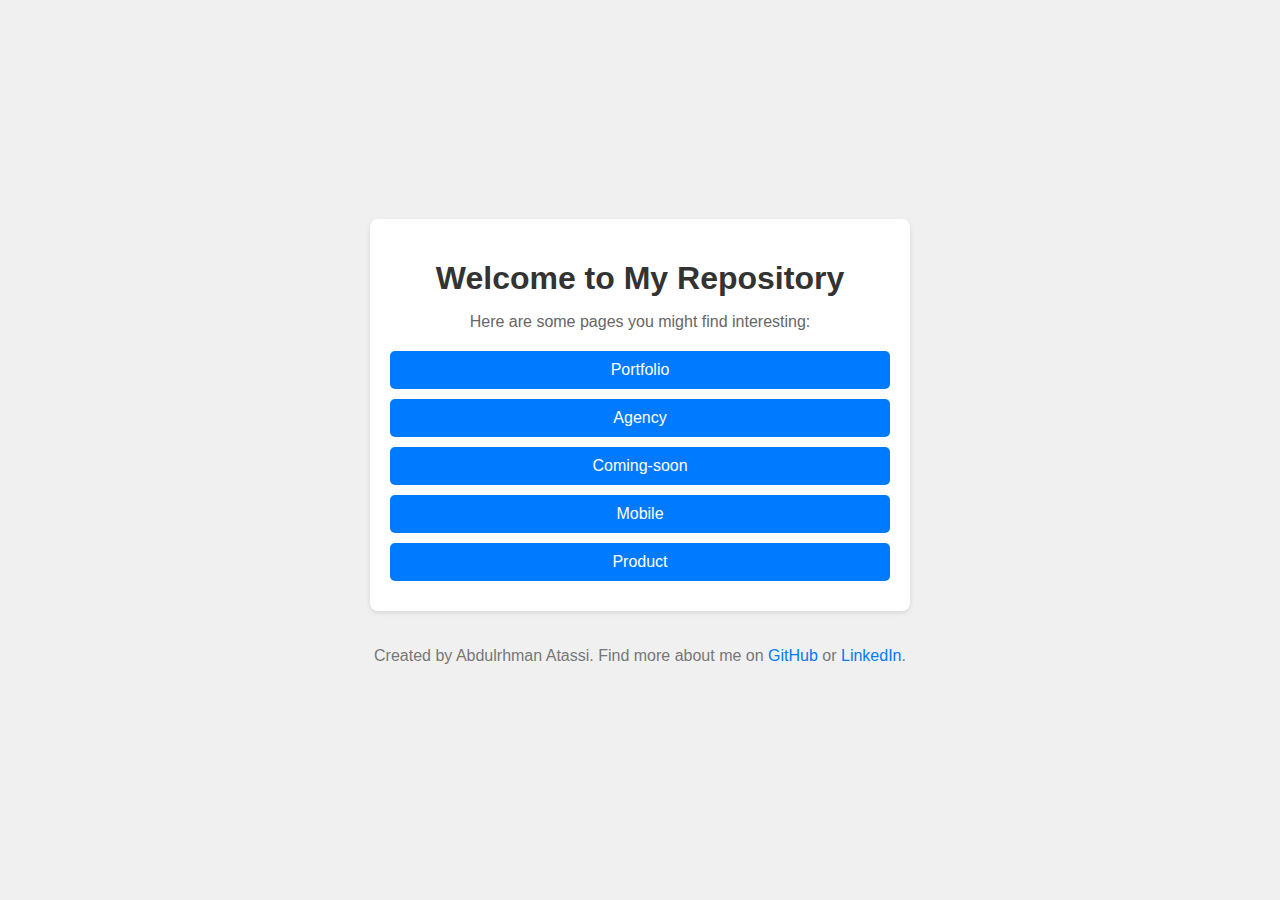
<file: index.html>
<!DOCTYPE html>
<html lang="en">
<head>
    <meta charset="UTF-8">
    <meta name="viewport" content="width=device-width, initial-scale=1.0">
    <title>Repository Links</title>
    <style>
        body {
            font-family: Arial, sans-serif;
            background-color: #f0f0f0;
            margin: 0;
            display: flex;
            flex-direction: column;
            justify-content: center;
            align-items: center;
            height: 100vh;
        }
        .container {
            background: #fff;
            padding: 20px;
            border-radius: 8px;
            box-shadow: 0 2px 5px rgba(0, 0, 0, 0.1);
            text-align: center;
            max-width: 500px;
            width: 100%;
        }
        .container h1 {
            margin-bottom: 10px;
            color: #333;
        }
        .container p {
            margin-bottom: 20px;
            color: #666;
        }
        .link {
            display: block;
            margin: 10px 0;
            padding: 10px 20px;
            background-color: #007BFF;
            color: white;
            text-decoration: none;
            border-radius: 5px;
            transition: background-color 0.3s ease;
        }
        .link:hover {
            background-color: #0056b3;
        }
        .footer {
            margin-top: 20px;
            color: #777;
        }
        .footer a {
            color: #007BFF;
            text-decoration: none;
        }
        .footer a:hover {
            text-decoration: underline;
        }
    </style>
</head>
<body>
    <div class="container">
        <h1>Welcome to My Repository</h1>
        <p>Here are some pages you might find interesting:</p>
        <a href="https://abdulrhmanatassi.github.io/abdalrhmanatassFiveLandingPages2021.github.io/portfolio/" class="link">Portfolio</a>
        <a href="https://abdulrhmanatassi.github.io/abdalrhmanatassFiveLandingPages2021.github.io/agency" class="link">Agency</a>
        <a href="https://abdulrhmanatassi.github.io/abdalrhmanatassFiveLandingPages2021.github.io/coming-soon" class="link">Coming-soon</a>
        <a href="https://abdulrhmanatassi.github.io/abdalrhmanatassFiveLandingPages2021.github.io/mobile" class="link">Mobile</a>
        <a href="https://abdulrhmanatassi.github.io/abdalrhmanatassFiveLandingPages2021.github.io/product" class="link">Product</a>
    </div>
    <div class="footer">
        <p>Created by Abdulrhman Atassi. Find more about me on <a href="https://github.com/abdulrhmanAtassi">GitHub</a> or <a href="https://www.linkedin.com/in/abdulrhman-al-atassi-62093a166/">LinkedIn</a>.</p>
    </div>
</body>
</html>
</file>
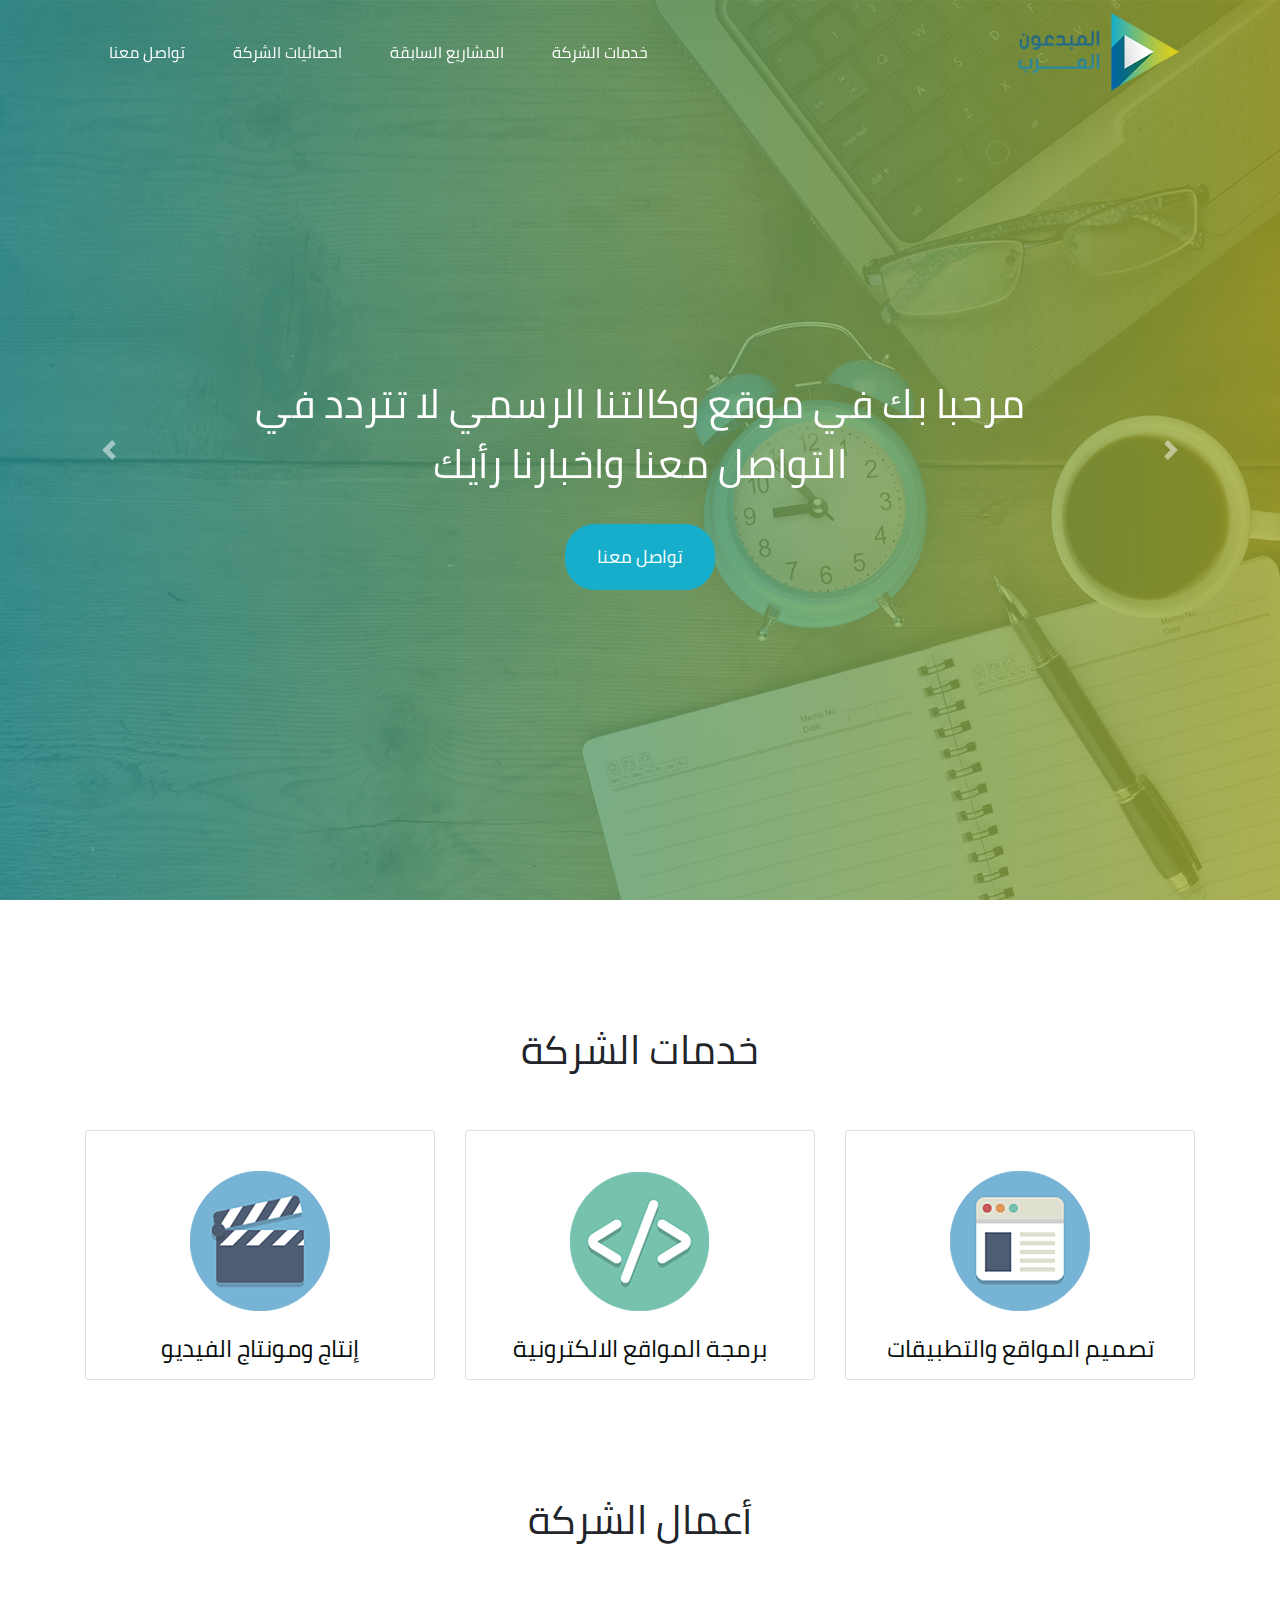
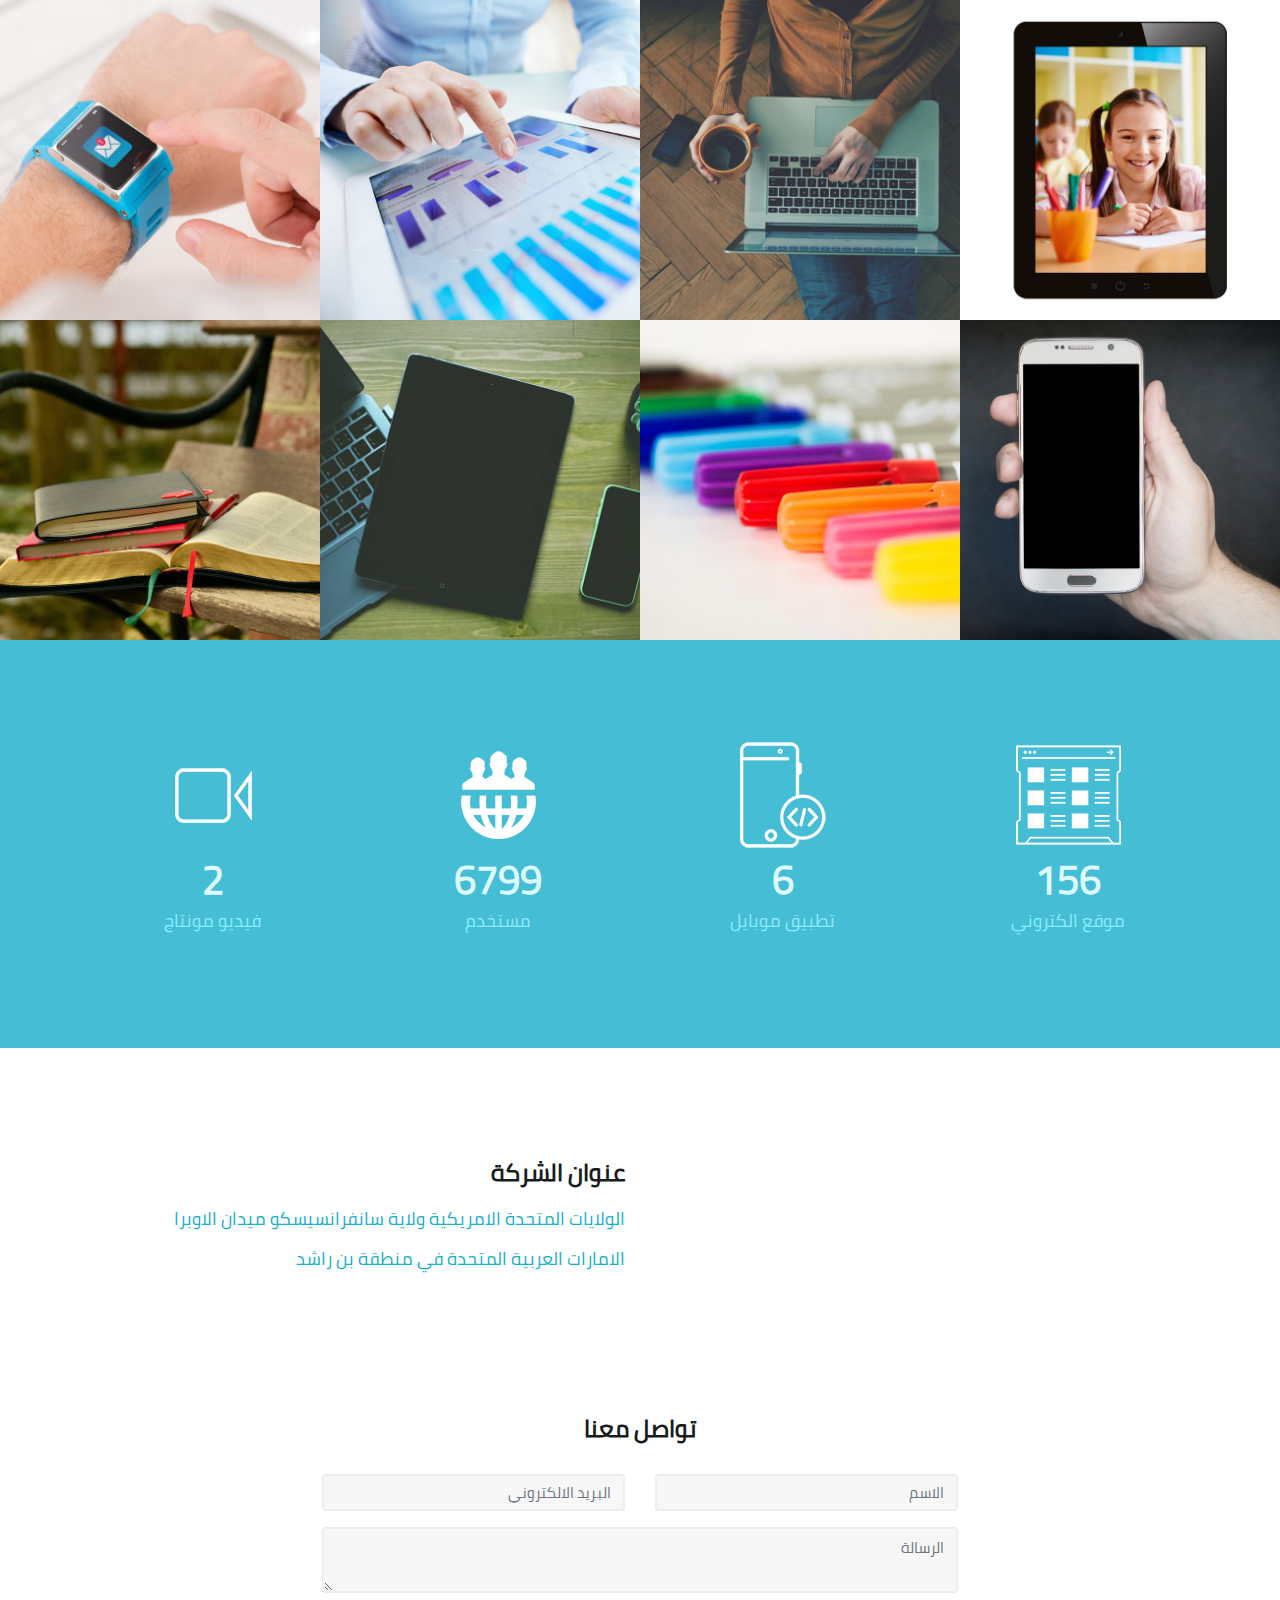
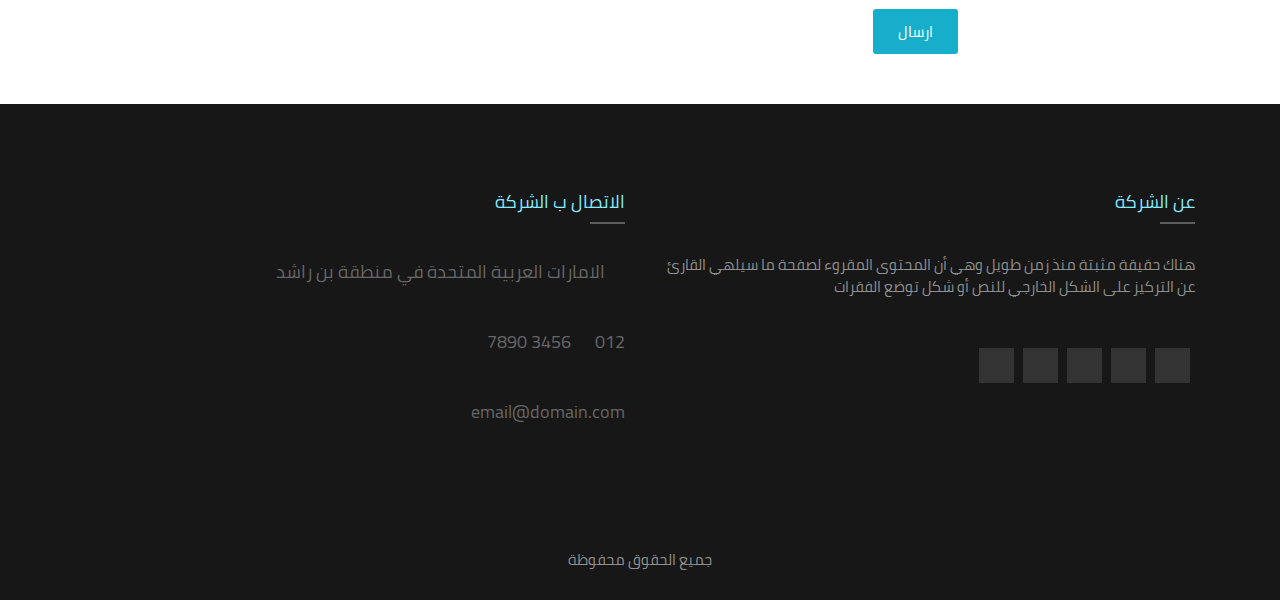
<file: agency/index.html>
<!DOCTYPE html>
<html lang="en">

<head>
    <meta charset="UTF-8" />
    <meta http-equiv="X-UA-Compatible" content="IE=edge" />
    <meta name="viewport" content="width=device-width, initial-scale=1, shrink-to-fit=no">
    <title>Agency</title>
    <link rel="stylesheet" href="css/bootstrap.min.css">
    <link rel="stylesheet" href="https://cdnjs.cloudflare.com/ajax/libs/font-awesome/5.15.3/css/all.min.css"
        integrity="sha512-iBBXm8fW90+nuLcSKlbmrPcLa0OT92xO1BIsZ+ywDWZCvqsWgccV3gFoRBv0z+8dLJgyAHIhR35VZc2oM/gI1w=="
        crossorigin="anonymous" />
    <link rel="stylesheet" href="css/style.css">
</head>

<body data-spy="scroll" data-target="#navBar" data-offset="120">
    <nav class="navbar navbar-expand-md fixed-top" id="navBar">
        <div class="container">
            <a class="navbar-brand scroll" href="#header">
                <img src="./img/logo.png" alt="">
            </a>
            <button class="navbar-toggler" type="button" data-toggle="collapse" data-target="#navbarSupportedContent"
                aria-controls="navbarSupportedContent" aria-expanded="false" aria-label="Toggle navigation">
                <span class="navbar-toggler-icon">
                    <i class="fas fa-bars"></i>
                </span>
            </button>

            <div class="collapse navbar-collapse" id="navbarSupportedContent">
                <ul class="navbar-nav mr-auto">
                    <li class="nav-item active">
                        <a class="nav-link scroll" href="#services">
                            خدمات الشركة
                        </a>
                    </li>
                    <li class="nav-item">
                        <a class="nav-link scroll" href="#gallery">
                            المشاريع السابقة
                        </a>
                    </li>
                    <li class="nav-item dropdown">
                        <a class="nav-link scroll" href="#statistics">
                            احصائيات الشركة
                        </a>
                    </li>
                    <li class="nav-item">
                        <a class="nav-link scroll" href="#contacts">
                            تواصل معنا
                        </a>
                    </li>
                </ul>
            </div>
        </div>
    </nav>
    <header id="header">
        <div class="overlay">
            <div class="container-fluid">
                <div class="slide">
                    <div id="carousel" class="carousel slide" data-ride="carousel">
                        <div class="carousel-inner">
                            <div class="carousel-item active">
                                <div class="carousel-caption">
                                    <h5>
                                        مرحبا بك في موقع وكالتنا الرسمي لا تتردد في التواصل معنا واخبارنا رأيك
                                    </h5>
                                    <a class="scroll" href="#contacts">
                                        تواصل معنا
                                    </a>
                                </div>
                            </div>
                            <div class="carousel-item">
                                <div class="carousel-caption">
                                    <h5>
                                        وكالتنا متخصصة فى برمجة وتصميم المواقع الألكترونية وتطبيقات الموبايل
                                    </h5>
                                    <a class="scroll" href="#gallery">
                                        تصفح أعمالنا
                                    </a>
                                </div>
                            </div>
                        </div>
                        <a class="carousel-control-prev" href="#carousel" role="button" data-slide="prev">
                            <span class="carousel-control-prev-icon" aria-hidden="true"></span>
                            <span class="sr-only">Previous</span>
                        </a>
                        <a class="carousel-control-next" href="#carousel" role="button" data-slide="next">
                            <span class="carousel-control-next-icon" aria-hidden="true"></span>
                            <span class="sr-only">Next</span>
                        </a>
                    </div>
                </div>
            </div>
        </div>
    </header>
    <section class="services" id="services">
        <!-- title -->
        <div class="title text-center">
            <h2>
                خدمات الشركة
            </h2>
        </div>
        <div class="container">
            <div class="row">
                <div class="col-md">
                    <div class="card text-center">
                        <img src="img/feature-1.png" alt=" ">
                        <div class="card-block">
                            <h4 class="card-title">
                                تصميم المواقع والتطبيقات
                            </h4>
                            <p class="card-text">
                                هناك حقيقة مثبتة منذ زمن طويل وهي أن المحتوى المقروء لصفحة ما سيلهي القارئ عن التركيز
                                على الشكل الخارجي للنص أو شكل توضع الفقرات
                            </p>
                        </div>
                    </div>
                </div>
                <div class="col-md">
                    <div class="card text-center">
                        <img src="img/feature-2.png" alt=" ">
                        <div class="card-block">
                            <h4 class="card-title">
                                برمجة المواقع الالكترونية
                            </h4>
                            <p class="card-text">
                                هناك حقيقة مثبتة منذ زمن طويل وهي أن المحتوى المقروء لصفحة ما سيلهي القارئ عن التركيز
                                على الشكل الخارجي للنص أو شكل توضع الفقرات
                            </p>
                        </div>
                    </div>
                </div>
                <div class="col-md">
                    <div class="card text-center">
                        <img src="img/feature-3.png" alt=" ">
                        <div class="card-block">
                            <h4 class="card-title">
                                إنتاج ومونتاج الفيديو
                            </h4>
                            <p class="card-text">
                                هناك حقيقة مثبتة منذ زمن طويل وهي أن المحتوى المقروء لصفحة ما سيلهي القارئ عن التركيز
                                على الشكل الخارجي للنص أو شكل توضع الفقرات
                            </p>
                        </div>
                    </div>
                </div>
            </div>
        </div>
    </section>


    <section class="gallery" id="gallery">
        <div class="title text-center">
            <h2>
                أعمال الشركة
            </h2>
        </div>
        <div class="work-gallery">
            <div class="row no-gutters">
                <div class="col-md row no-gutters ">
                    <div class="col-sm">
                        <!-- gallery-btn -->
                        <a href="#img-1">
                            <img src="img/gallery/1.jpg" alt="" class="img-fluid">
                            <div class="hover">
                                <i class="fa fa-search-plus"></i>
                            </div>
                        </a>
                        <!-- gallery-overlay -->
                        <div class="overlay-gallery row" id="img-1">
                            <div class="col-sm">
                                <img src="img/gallery/1.jpg" alt="">
                            </div>
                            <div class="col-sm gallery-text">
                                <h3>
                                    تصميم فديو لمؤسسة الابداع لتطوير و تصميم الويب
                                </h3>
                                <ul class="list-inline">
                                    <li class="list-inline-item">
                                        <a href="">After Effect ,</a>
                                    </li>
                                    <li class="list-inline-item">
                                        <a href="">Video Editing ,</a>
                                    </li>
                                    <li class="list-inline-item">
                                        <a href="">Photoshop</a>
                                    </li>
                                </ul>
                                <p>
                                    هناك حقيقة مثبتة منذ زمن طويل وهي أن المحتوى المقروء لصفحة ما سيلهي القارئ عن
                                    التركيز على الشكل الخارجي للنص أو شكل توضع الفقرات
                                </p>
                                <a href="" class="visit">
                                    زيارة المشروع
                                </a>
                            </div>
                            <a href="#gallery" class="close">&#215</a>
                        </div>

                    </div>
                    <!-- 2 -->
                    <div class="col-sm">
                        <!-- gallery-btn -->
                        <a href="#img-2">
                            <img src="img/gallery/2.jpg" alt="" class="img-fluid">
                            <div class="hover">
                                <i class="fa fa-search-plus"></i>
                            </div>
                        </a>
                        <!-- gallery-overlay -->
                        <div class="overlay-gallery row" id="img-2">
                            <div class="col-sm">
                                <img src="img/gallery/2.jpg" alt="">
                            </div>
                            <div class="col-sm gallery-text">
                                <h3>
                                    تصميم فديو لمؤسسة الابداع لتطوير و تصميم الويب
                                </h3>
                                <ul class="list-inline">
                                    <li class="list-inline-item">
                                        <a href="">After Effect ,</a>
                                    </li>
                                    <li class="list-inline-item">
                                        <a href="">Video Editing ,</a>
                                    </li>
                                    <li class="list-inline-item">
                                        <a href="">Photoshop</a>
                                    </li>
                                </ul>
                                <p>
                                    هناك حقيقة مثبتة منذ زمن طويل وهي أن المحتوى المقروء لصفحة ما سيلهي القارئ عن
                                    التركيز على الشكل الخارجي للنص أو شكل توضع الفقرات
                                </p>
                                <a href="" class="visit">
                                    زيارة المشروع
                                </a>
                            </div>
                            <a href="#gallery" class="close">&#215</a>
                        </div>
                    </div>
                </div>
                <div class="col-md row no-gutters">
                    <!-- 3 -->
                    <div class="col-sm">
                        <!-- gallery-btn -->
                        <a href="#img-3">
                            <img src="img/gallery/3.jpg" alt="" class="img-fluid">
                            <div class="hover"><i class="fa fa-search-plus"></i></div>
                        </a>
                        <!-- gallery-overlay -->
                        <div class="overlay-gallery row" id="img-3">
                            <div class="col-sm">
                                <img src="img/gallery/3.jpg" alt="">
                            </div>
                            <div class="col-sm gallery-text">
                                <h3>
                                    تصميم فديو لمؤسسة الابداع لتطوير و تصميم الويب
                                </h3>
                                <ul class="list-inline">
                                    <li class="list-inline-item">
                                        <a href="">After Effect ,</a>
                                    </li>
                                    <li class="list-inline-item">
                                        <a href="">Video Editing ,</a>
                                    </li>
                                    <li class="list-inline-item">
                                        <a href="">Photoshop</a>
                                    </li>
                                </ul>
                                <p>
                                    هناك حقيقة مثبتة منذ زمن طويل وهي أن المحتوى المقروء لصفحة ما سيلهي القارئ عن
                                    التركيز على الشكل الخارجي للنص أو شكل توضع الفقرات
                                </p>
                                <a href="" class="visit">
                                    زيارة المشروع
                                </a>
                            </div>
                            <a href="#gallery" class="close">&#215</a>
                        </div>
                    </div>
                    <!-- 4 -->
                    <div class="col-sm">
                        <!-- gallery-btn -->
                        <a href="#img-4">
                            <img src="img/gallery/4.jpg" alt="" class="img-fluid">
                            <div class="hover"><i class="fa fa-search-plus"></i></div>
                        </a>
                        <!-- gallery-overlay -->
                        <div class="overlay-gallery row" id="img-4">
                            <div class="col-sm">
                                <img src="img/gallery/4.jpg" alt="">
                            </div>
                            <div class="col-sm gallery-text">
                                <h3>
                                    تصميم فديو لمؤسسة الابداع لتطوير و تصميم الويب
                                </h3>
                                <ul class="list-inline">
                                    <li class="list-inline-item">
                                        <a href="">After Effect ,</a>
                                    </li>
                                    <li class="list-inline-item">
                                        <a href="">Video Editing ,</a>
                                    </li>
                                    <li class="list-inline-item">
                                        <a href="">Photoshop</a>
                                    </li>
                                </ul>
                                <p>
                                    هناك حقيقة مثبتة منذ زمن طويل وهي أن المحتوى المقروء لصفحة ما سيلهي القارئ عن
                                    التركيز على الشكل الخارجي للنص أو شكل توضع الفقرات
                                </p>
                                <a href="" class="visit">
                                    زيارة المشروع
                                </a>
                            </div>
                            <a href="#gallery" class="close">&#215</a>
                        </div>
                    </div>
                </div>
            </div>
            <div class="row no-gutters">
                <div class="col-md row no-gutters">
                    <!-- 5 -->
                    <div class="col-sm">
                        <!-- gallery-btn -->
                        <a href="#img-5">
                            <img src="img/gallery/5.jpg" alt="" class="img-fluid">
                            <div class="hover"><i class="fa fa-search-plus"></i></div>
                        </a>
                        <!-- gallery-overlay -->
                        <div class="overlay-gallery row" id="img-5">
                            <div class="col-sm">
                                <img src="img/gallery/5.jpg" alt="">
                            </div>
                            <div class="col-sm gallery-text">
                                <h3>
                                    تصميم فديو لمؤسسة الابداع لتطوير و تصميم الويب
                                </h3>
                                <ul class="list-inline">
                                    <li class="list-inline-item">
                                        <a href="">After Effect ,</a>
                                    </li>
                                    <li class="list-inline-item">
                                        <a href="">Video Editing ,</a>
                                    </li>
                                    <li class="list-inline-item">
                                        <a href="">Photoshop</a>
                                    </li>
                                </ul>
                                <p>
                                    هناك حقيقة مثبتة منذ زمن طويل وهي أن المحتوى المقروء لصفحة ما سيلهي القارئ عن
                                    التركيز على الشكل الخارجي للنص أو شكل توضع الفقرات
                                </p>
                                <a href="" class="visit">
                                    زيارة المشروع
                                </a>
                            </div>
                            <a href="#gallery" class="close">&#215</a>
                        </div>
                    </div>
                    <!-- 6 -->
                    <div class="col-sm">
                        <!-- gallery-btn -->
                        <a href="#img-6">
                            <img src="img/gallery/6.jpg" alt="" class="img-fluid">
                            <div class="hover"><i class="fa fa-search-plus"></i></div>
                        </a>
                        <!-- gallery-overlay -->
                        <div class="overlay-gallery row" id="img-6">
                            <div class="col-sm">
                                <img src="img/gallery/6.jpg" alt="">
                            </div>
                            <div class="col-sm gallery-text">
                                <h3>
                                    تصميم فديو لمؤسسة الابداع لتطوير و تصميم الويب
                                </h3>
                                <ul class="list-inline">
                                    <li class="list-inline-item">
                                        <a href="">After Effect ,</a>
                                    </li>
                                    <li class="list-inline-item">
                                        <a href="">Video Editing ,</a>
                                    </li>
                                    <li class="list-inline-item">
                                        <a href="">Photoshop</a>
                                    </li>
                                </ul>
                                <p>
                                    هناك حقيقة مثبتة منذ زمن طويل وهي أن المحتوى المقروء لصفحة ما سيلهي القارئ عن
                                    التركيز على الشكل الخارجي للنص أو شكل توضع الفقرات
                                </p>
                                <a href="" class="visit">
                                    زيارة المشروع
                                </a>
                            </div>
                            <a href="#gallery" class="close">&#215</a>
                        </div>
                    </div>
                </div>
                <div class="col-md row no-gutters">
                    <!-- 7 -->
                    <div class="col-sm">
                        <!-- gallery-btn -->
                        <a href="#img-7">
                            <img src="img/gallery/7.jpg" alt="" class="img-fluid">
                            <div class="hover"><i class="fa fa-search-plus"></i></div>
                        </a>
                        <!-- gallery-overlay -->
                        <div class="overlay-gallery row" id="img-7">
                            <div class="col-sm">
                                <img src="img/gallery/7.jpg" alt="">
                            </div>
                            <div class="col-sm gallery-text">
                                <h3>
                                    تصميم فديو لمؤسسة الابداع لتطوير و تصميم الويب
                                </h3>
                                <ul class="list-inline">
                                    <li class="list-inline-item">
                                        <a href="">After Effect ,</a>
                                    </li>
                                    <li class="list-inline-item">
                                        <a href="">Video Editing ,</a>
                                    </li>
                                    <li class="list-inline-item">
                                        <a href="">Photoshop</a>
                                    </li>
                                </ul>
                                <p>
                                    هناك حقيقة مثبتة منذ زمن طويل وهي أن المحتوى المقروء لصفحة ما سيلهي القارئ عن
                                    التركيز على الشكل الخارجي للنص أو شكل توضع الفقرات
                                </p>
                                <a href="" class="visit">
                                    زيارة المشروع
                                </a>
                            </div>
                            <a href="#gallery" class="close">&#215</a>
                        </div>
                    </div>
                    <!-- 8 -->
                    <div class="col-sm">
                        <!-- gallery-btn -->
                        <a href="#img-8">
                            <img src="img/gallery/8.jpg" alt="" class="img-fluid">
                            <div class="hover"><i class="fa fa-search-plus"></i></div>
                        </a>
                        <!-- gallery-overlay -->
                        <div class="overlay-gallery row" id="img-8">
                            <div class="col-sm">
                                <img src="img/gallery/8.jpg" alt="">
                            </div>
                            <div class="col-sm gallery-text">
                                <h3>
                                    تصميم فديو لمؤسسة الابداع لتطوير و تصميم الويب
                                </h3>
                                <ul class="list-inline">
                                    <li class="list-inline-item">
                                        <a href="">After Effect ,</a>
                                    </li>
                                    <li class="list-inline-item">
                                        <a href="">Video Editing ,</a>
                                    </li>
                                    <li class="list-inline-item">
                                        <a href="">Photoshop</a>
                                    </li>
                                </ul>
                                <p>
                                    هناك حقيقة مثبتة منذ زمن طويل وهي أن المحتوى المقروء لصفحة ما سيلهي القارئ عن
                                    التركيز على الشكل الخارجي للنص أو شكل توضع الفقرات
                                </p>
                                <a href="" class="visit">
                                    زيارة المشروع
                                </a>
                            </div>
                            <a href="#gallery" class="close">&#215</a>
                        </div>
                    </div>
                </div>
            </div>
        </div>
    </section>

    <!-- start statistics -->
    <section class="statistics" id="statistics">
        <div class="overlay">
            <div class="container">
                <div class="row">
                    <div class="col-md-3 col-sm-6">
                        <div class="stat text-center">
                            <img src="img/icon1.png" alt="">
                            <div class="count">
                                <span class="timer" data-from="150" data-to="250" data-speed="3000"
                                    data-refresh-interval="1"></span>
                            </div>
                            <p>
                                موقع الكتروني
                            </p>
                        </div>
                    </div>
                    <div class="col-md-3 col-sm-6">
                        <div class="stat text-center">
                            <img src="img/icon2.png" alt="">
                            <div class="count">
                                <span class="timer" data-from="0" data-to="100" data-speed="3000"
                                    data-refresh-interval="1"></span>
                            </div>
                            <p>
                                تطبيق موبايل
                            </p>
                        </div>
                    </div>
                    <div class="col-md-3 col-sm-6">
                        <div class="stat text-center">
                            <img src="img/icon3.png" alt="">
                            <div class="count">
                                <span class="timer" data-from="6500" data-to="10000" data-speed="2000"
                                    data-refresh-interval="1"></span>
                            </div>
                            <p>
                                مستخدم
                            </p>
                        </div>
                    </div>
                    <div class="col-md-3 col-sm-6">
                        <div class="stat text-center">
                            <img src="img/icon4.png" alt="">
                            <div class="count">
                                <span class="timer" data-from="0" data-to="30" data-speed="3000"
                                    data-refresh-interval="1"></span>
                            </div>
                            <p>
                                فيديو مونتاج
                            </p>
                        </div>
                    </div>
                </div>
            </div>
        </div>
    </section>
    <!-- End statistics -->


    <!-- start contacts -->
    <section class="contacts" id="contacts">
        <div class="container">
            <!-- Company Address -->
            <div class="row">
                <div class="col-md">
                    <div class="map">
                        <iframe
                            src="https://www.google.com/maps/embed?pb=!1m18!1m12!1m3!1d5537.823243944193!2d55.27772895693452!3d25.19540829565418!2m3!1f0!2f0!3f0!3m2!1i1024!2i768!4f13.1!3m3!1m2!1s0x3e5f43348a67e24b%3A0xff45e502e1ceb7e2!2sBurj%20Khalifa!5e0!3m2!1sen!2sjo!4v1630917235411!5m2!1sen!2sjo"
                            width="500" height="200" style="border:0;" allowfullscreen="" loading="lazy"></iframe>
                    </div>
                </div>
                <div class="col-md">
                    <div class="info">
                        <h3>
                            عنوان الشركة
                        </h3>
                        <ul class="list-unstyled">
                            <li>
                                <i class="fa fa-map-marker"></i>
                                الولايات المتحدة الامريكية ولاية سانفرانسيسكو ميدان الاوبرا
                            </li>
                            <li>
                                <i class="fa fa-map-marker"></i>
                                الامارات العربية المتحدة في منطقة بن راشد
                            </li>
                        </ul>
                    </div>
                </div>
            </div>
            <!-- Connect with us -->
            <div class="row">
                <div class="col-md-12">
                    <div class="form text-center">
                        <h3>
                            تواصل معنا
                        </h3>
                        <form action="#" id="commentForm" class="cmxform row">
                            <div class="form-group col-sm-6">
                                <input type="text" class="form-control" id="cname" name="name" minlength="2"
                                    placeholder="الاسم" required>
                            </div>
                            <div class="form-group col-sm-6">
                                <input type="email" class="form-control" id="cemail" placeholder="البريد الالكتروني"
                                    required>
                            </div>
                            <div class="form-group col-sm-12">
                                <textarea class="form-control" id="ccomment" name="comment" placeholder="الرسالة"
                                    required></textarea>
                            </div>
                            <button type="submit" name="submit" class="submit Form-Submit" value="Submit">
                                ارسال
                            </button>
                        </form>
                    </div>

                </div>
            </div>

        </div>
    </section>
    <!-- END contacts -->
    <footer>
        <div class="top-footer">
            <div class="container">
                <div class="row">

                    <div class="col-md">
                        <h3>
                            عن الشركة
                        </h3>
                        <p>
                            هناك حقيقة مثبتة منذ زمن طويل وهي أن المحتوى المقروء لصفحة ما سيلهي القارئ عن التركيز على
                            الشكل
                            الخارجي للنص أو شكل توضع الفقرات
                        </p>
                        <ul class="list-inline social">
                            <li class="list-inline-item google">
                                <a href=""><i class="fab fa-google-plus-g"></i></a>
                            </li>
                            <li class="list-inline-item facebook">
                                <a href=""><i class="fab fa-facebook-f"></i></a>
                            </li>
                            <li class="list-inline-item twitter">
                                <a href=""><i class="fab fa-twitter"></i></a>
                            </li>
                            <li class="list-inline-item pinterest">
                                <a href=""><i class="fab fa-pinterest-p"></i></a>
                            </li>
                            <li class="list-inline-item Linkedin">
                                <a href=""><i class="fab fa-linkedin-in"></i></a>
                            </li>
                        </ul>
                    </div>
                    <div class="col-md">
                        <h3>
                            الاتصال ب الشركة
                        </h3>
                        <ul class="contact-us list-unstyled">
                            <li>
                                <span><i class="fa fa-map-marker" aria-hidden="true"></i></span>
                                الامارات العربية المتحدة في منطقة بن راشد
                            </li>
                            <li>
                                <i class="fa fa-phone" aria-hidden="true"></i>
                                012 3456 7890
                            </li>
                            <li>
                                <i class="fa fa-envelope" aria-hidden="true"></i>
                                email@domain.com
                            </li>
                        </ul>
                    </div>
                </div>
            </div>


        </div>
        <div class="copyright">
            <div class="copyright text-center">
                <p>
                    جميع الحقوق محفوظة
                </p>
            </div>
        </div>
    </footer>
</body>
<script src="js/jquery-3.6.0.min.js"></script>
<script src="js/bootstrap.min.js">  </script>
<!-- <script src="js/all.min.js"></script> -->
<script src="js/jquery.countTo.js"></script>
<script src="js/jquery.validate.min.js"></script>
<script src="js/messages_ar.min.js"></script>
<script src="js/js.js"></script>


</html>
</file>
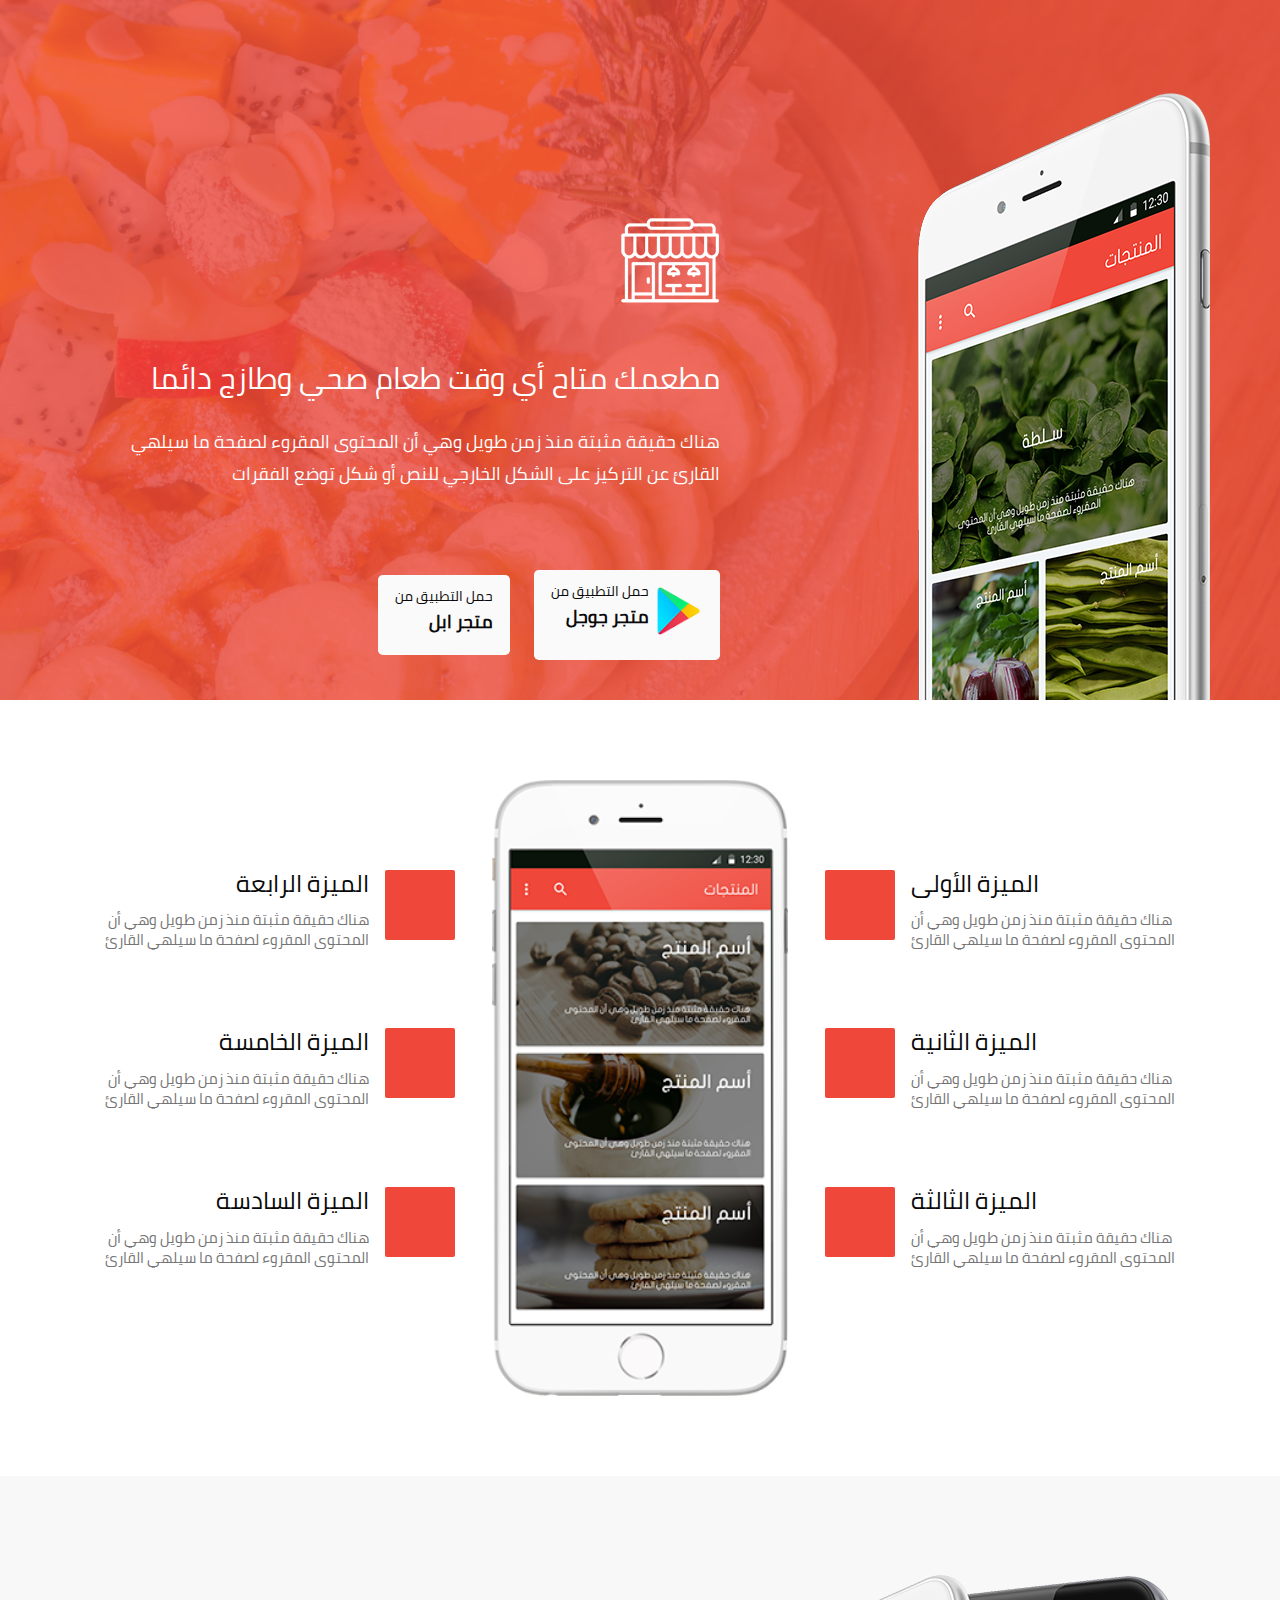
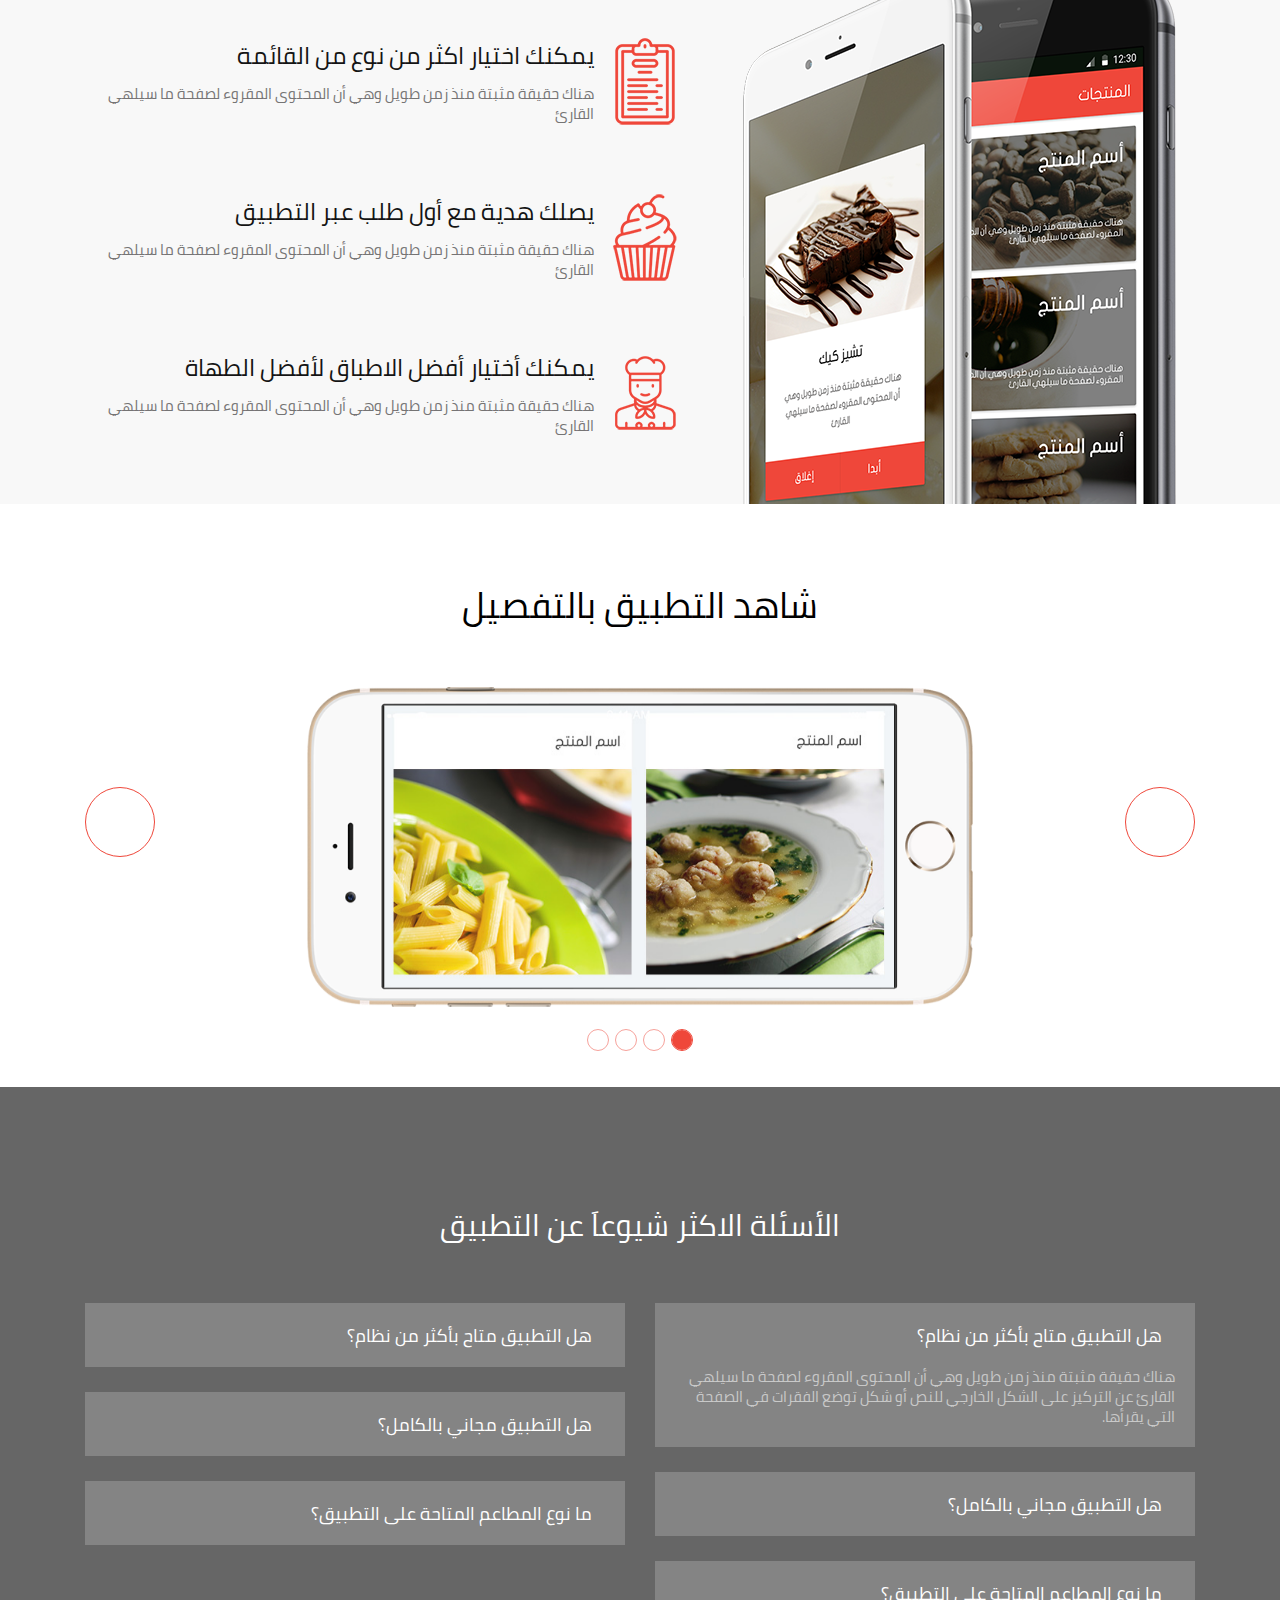
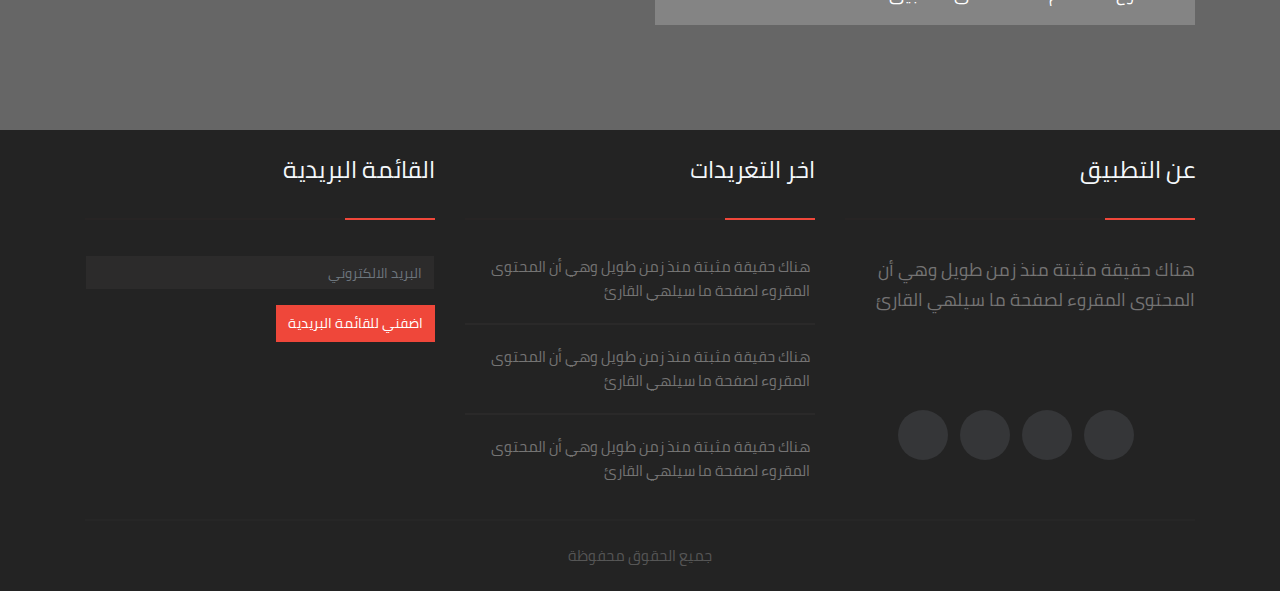
<file: mobile/index.html>
<!DOCTYPE html>
<html lang="ar">

<head>
    <meta charset="UTF-8">
    <meta http-equiv="X-UA-Compatible" content="IE=edge">
    <meta name="viewport" content="width=device-width, initial-scale=1, shrink-to-fit=no">
    <!-- bootstrap -->
    <link rel="stylesheet" href="css/bootstrap.css">
    <!-- font-awesome -->
    <link rel="stylesheet" href="https://cdnjs.cloudflare.com/ajax/libs/font-awesome/5.15.3/css/all.min.css"
        integrity="sha512-iBBXm8fW90+nuLcSKlbmrPcLa0OT92xO1BIsZ+ywDWZCvqsWgccV3gFoRBv0z+8dLJgyAHIhR35VZc2oM/gI1w=="
        crossorigin="anonymous" />
    <!-- animate -->
    <link rel="stylesheet" href="css/animate.css">
    <!-- my style -->
    <link rel="stylesheet" href="css/style.css">
    <title>mobaile app</title>
</head>

<body>
    <!-- start banner -->
    <section class="banner" id="banner">
        <div class="overlay">
            <div class="container">
                <div class="row">
                    <!-- banner-text -->
                    <div class=" col-lg-7 order-lg-7  col-md-7 order-md-7">
                        <div class="app-icon animate__animated animate__bounceIn">
                            <img src="img/icons/1.png" alt="">
                        </div>
                        <div class="banner-text">
                            <h1>
                                مطعمك متاح أي وقت طعام صحي وطازج دائما
                            </h1>
                            <p>
                                هناك حقيقة مثبتة منذ زمن طويل وهي أن المحتوى المقروء لصفحة ما سيلهي القارئ عن التركيز
                                على الشكل الخارجي للنص أو شكل توضع الفقرات
                            </p>
                            <button class="btn btn-lg text-right animate__animated animate__headShake" type="button">
                                <img src="img/icons/play.png" alt="">
                                <p class="mr-e mb-0">
                                    حمل التطبيق من
                                    <span class="font-weight-bold">
                                        متجر جوجل
                                    </span>
                                </p>
                            </button>
                            <button class="btn btn-lg text-right animate__animated animate__headShake" type="button">
                                <i class="fab fa-apple fa-3x"></i>
                                <p class="mr-e mb-0">
                                    حمل التطبيق من
                                    <span class="font-weight-bold">
                                        متجر ابل
                                    </span>
                                </p>
                            </button>
                        </div>
                    </div>
                    <!-- banner-img -->
                    <div class="col-lg-4 offset-lg-1 order-lg-1 col-md-5 order-md-1">
                        <div class="images animate__animated animate__fadeInUpBig">
                            <img src="img/mobile-1.png" alt="">
                        </div>
                    </div>
                </div>
            </div>
        </div>
    </section>
    <!-- END banner -->

    <!-- start feature -->
    <section class="feature" id="feature">
        <div class="container">
            <div class="row no-gutters">
                <div class="col-md">
                    <div class="features text-left">
                        <!-- 1 -->
                        <div class="media">
                            <div class="media-body">
                                <h5 class="mt-0">
                                    الميزة الأولى
                                </h5>
                                <p class="mb-2">
                                    هناك حقيقة مثبتة منذ زمن طويل وهي أن المحتوى المقروء لصفحة ما سيلهي القارئ
                                </p>
                            </div>

                            <i class="fa fa-tree fa-2x mr-3"></i>
                        </div>
                        <!-- 2 -->
                        <div class="media">
                            <div class="media-body">
                                <h5 class="mt-0">
                                    الميزة الثانية
                                </h5>
                                <p class="mb-2">
                                    هناك حقيقة مثبتة منذ زمن طويل وهي أن المحتوى المقروء لصفحة ما سيلهي القارئ
                                </p>
                            </div>

                            <i class="fa fa-heart fa-2x mr-3"></i>
                        </div>
                        <!-- 3 -->
                        <div class="media">
                            <div class="media-body">
                                <h5 class="mt-0">
                                    الميزة الثالثة
                                </h5>
                                <p class="mb-2">
                                    هناك حقيقة مثبتة منذ زمن طويل وهي أن المحتوى المقروء لصفحة ما سيلهي القارئ
                                </p>
                            </div>
                            <i class="fa fa-gavel fa-2x  mr-3" aria-hidden="true"></i>
                        </div>
                        <!-- end media -->
                    </div>
                    <!-- end features-->
                </div>
                <!-- end col-md -->
                <!-- start col-md -->
                <div class="col-md order-md-12">
                    <div class="features">
                        <!-- 4 -->
                        <div class="media">
                            <i class="fa fa-leaf fa-2x ml-3" aria-hidden="true"></i>
                            <div class="media-body">
                                <h5 class="mt-0">
                                    الميزة الرابعة
                                </h5>
                                <p class="mb-2">
                                    هناك حقيقة مثبتة منذ زمن طويل وهي أن المحتوى المقروء لصفحة ما سيلهي القارئ
                                </p>
                            </div>
                        </div>
                        <!-- 5 -->
                        <div class="media">
                            <i class="fa fa-fire fa-2x ml-3" aria-hidden="true"></i>
                            <div class="media-body">
                                <h5 class="mt-0">
                                    الميزة الخامسة
                                </h5>
                                <p class="mb-2">
                                    هناك حقيقة مثبتة منذ زمن طويل وهي أن المحتوى المقروء لصفحة ما سيلهي القارئ
                                </p>
                            </div>
                        </div>
                        <!-- 6 -->
                        <div class="media">
                            <i class="fa fa-paint-brush fa-2x ml-3" aria-hidden="true"></i>
                            <div class="media-body">
                                <h5 class="mt-0">
                                    الميزة السادسة
                                </h5>
                                <p class="mb-2">
                                    هناك حقيقة مثبتة منذ زمن طويل وهي أن المحتوى المقروء لصفحة ما سيلهي القارئ
                                </p>
                            </div>
                        </div>
                        <!-- end media -->
                    </div>
                    <!-- end features-->
                </div>
                <!-- end col-md -->
                <!-- start col-md -->
                <div class="col-md order-md-1">
                    <!-- start mobile-img -->
                    <div class="mobile-img">
                        <img src="img/mobile-2.png" alt="">
                    </div>
                </div>
                <!-- end col-md -->
            </div>
            <!-- end row -->
        </div>
        <!-- end container -->
    </section>
    <!-- END feature -->





    <!-- start option -->
    <section class="option" id="option">
        <div class="container">
            <div class="row">
                <div class="col-lg-7 order-md-12 order-lg-12 col-md-7">
                    <div class="options">
                        <div class="media">
                            <img src="img/icons/2.png" alt="" class="ml-3">
                            <div class="media-body">
                                <h5 class="mt-0">
                                    يمكنك اختيار اكثر من نوع من القائمة
                                </h5>
                                <p class="mb-2">
                                    هناك حقيقة مثبتة منذ زمن طويل وهي أن المحتوى المقروء لصفحة ما سيلهي القارئ
                                </p>
                            </div>
                        </div>
                        <div class="media">
                            <img src="img/icons/3.png" alt="" class="ml-3">
                            <div class="media-body">
                                <h5 class="mt-0">
                                    يصلك هدية مع أول طلب عبر التطبيق
                                </h5>
                                <p class="mb-2">
                                    هناك حقيقة مثبتة منذ زمن طويل وهي أن المحتوى المقروء لصفحة ما سيلهي القارئ
                                </p>
                            </div>
                        </div>
                        <div class="media">
                            <img src="img/icons/4.png" alt="" class="ml-3">
                            <div class="media-body">
                                <h5 class="mt-0">
                                    يمكنك أختيار أفضل الاطباق لأفضل الطهاة
                                </h5>
                                <p class="mb-2">
                                    هناك حقيقة مثبتة منذ زمن طويل وهي أن المحتوى المقروء لصفحة ما سيلهي القارئ
                                </p>
                            </div>
                        </div>
                    </div>
                </div>
                <div class="col-lg-5 order-md-1 order-lg-1 col-md-5">
                    <div class="images">
                        <img src="img/mobile-3.png" alt="">
                    </div>
                </div>
            </div>
        </div>
    </section>
    <!-- start slider -->
    <section class="slider" id="slider">
        <div class="container">
            <div class="title text-center">
                <h3>
                    شاهد التطبيق بالتفصيل
                </h3>
            </div>
            <div id="carouselExampleIndicators" class="carousel slide" data-ride="carousel">
                <ol class="carousel-indicators">
                    <li data-target="#carouselExampleIndicators" data-slide-to="0" class="active"></li>
                    <li data-target="#carouselExampleIndicators" data-slide-to="1"></li>
                    <li data-target="#carouselExampleIndicators" data-slide-to="2"></li>
                    <li data-target="#carouselExampleIndicators" data-slide-to="3"></li>
                </ol>
                <div class="carousel-inner">
                    <div class="carousel-item active">
                        <img src="img/slider/mobile1.png" class="d-block img-fluid" alt="...">
                    </div>
                    <div class="carousel-item">
                        <img src="img/slider/mobile2.png" class="d-block img-fluid" alt="...">
                    </div>
                    <div class="carousel-item">
                        <img src="img/slider/mobile1.png" class="d-block img-fluid" alt="...">
                    </div>
                    <div class="carousel-item">
                        <img src="img/slider/mobile2.png" class="d-block img-fluid" alt="...">
                    </div>
                </div>
                <a class="carousel-control-prev" href="#carouselExampleIndicators" role="button" data-slide="prev">
                    <span class="fa fa-angle-left fa-2x" aria-hidden="true"></span>
                    <span class="sr-only">Previous</span>
                </a>
                <a class="carousel-control-next" href="#carouselExampleIndicators" role="button" data-slide="next">
                    <span class="fa fa-angle-right fa-2x" aria-hidden="true"></span>
                    <span class="sr-only">Next</span>
                </a>
            </div>
        </div>
    </section>
    <!-- END slider -->

    <!-- start FAQ -->
    <section class="faq" id="faq">
        <div class="overlay">
            <div class="container">
                <div class="title text-center">
                    <h3>
                        الأسئلة الاكثر شيوعاَ عن التطبيق
                    </h3>
                </div>
                <div class="row">
                    <div class="col-md">
                        <div class="accordion" id="accordionExample1">
                            <div class="card">
                                <div class="card-header" id="headingOne1">
                                    <h2 class="mb-0">
                                        <button class="btn btn-link btn-block " type="button" data-toggle="collapse"
                                            data-target="#collapseOne1" aria-expanded="true"
                                            aria-controls="collapseOne1">
                                            <i class="fa fa-angle-up" aria-hidden="true"></i>
                                            هل التطبيق متاح بأكثر من نظام؟
                                        </button>
                                    </h2>
                                </div>

                                <div id="collapseOne1" class="collapse show" aria-labelledby="headingOne1"
                                    data-parent="#accordionExample1">
                                    <div class="card-body">
                                        هناك حقيقة مثبتة منذ زمن طويل وهي أن المحتوى المقروء لصفحة ما سيلهي القارئ عن
                                        التركيز على الشكل الخارجي للنص أو شكل توضع الفقرات في الصفحة التي يقرأها.
                                    </div>
                                </div>
                            </div>
                            <div class="card">
                                <div class="card-header" id="headingTwo1">
                                    <h2 class="mb-0">
                                        <button class="btn btn-link btn-block  collapsed" type="button"
                                            data-toggle="collapse" data-target="#collapseTwo1" aria-expanded="false"
                                            aria-controls="collapseTwo1">
                                            <i class="fa fa-angle-up" aria-hidden="true"></i>
                                            هل التطبيق مجاني بالكامل؟
                                        </button>
                                    </h2>
                                </div>
                                <div id="collapseTwo1" class="collapse" aria-labelledby="headingTwo1"
                                    data-parent="#accordionExample1">
                                    <div class="card-body">
                                        هناك حقيقة مثبتة منذ زمن طويل وهي أن المحتوى المقروء لصفحة ما سيلهي القارئ عن
                                        التركيز على الشكل الخارجي للنص أو شكل توضع الفقرات في الصفحة التي يقرأها.
                                    </div>
                                </div>
                            </div>
                            <div class="card">
                                <div class="card-header" id="headingThree1">
                                    <h2 class="mb-0">
                                        <button class="btn btn-link btn-block  collapsed" type="button"
                                            data-toggle="collapse" data-target="#collapseThree1" aria-expanded="false"
                                            aria-controls="collapseThree1">
                                            <i class="fa fa-angle-up" aria-hidden="true"></i>
                                            ما نوع المطاعم المتاحة على التطبيق؟
                                        </button>
                                    </h2>
                                </div>
                                <div id="collapseThree1" class="collapse" aria-labelledby="headingThree1"
                                    data-parent="#accordionExample1">
                                    <div class="card-body">
                                        هناك حقيقة مثبتة منذ زمن طويل وهي أن المحتوى المقروء لصفحة ما سيلهي القارئ عن
                                        التركيز على الشكل الخارجي للنص أو شكل توضع الفقرات في الصفحة التي يقرأها.
                                    </div>
                                </div>
                            </div>
                        </div>
                    </div>
                    <div class="col-md">
                        <div class="accordion" id="accordionExample2">
                            <div class="card">
                                <div class="card-header" id="headingOne2">
                                    <h2 class="mb-0">
                                        <button class="btn btn-link btn-block" type="button" data-toggle="collapse"
                                            data-target="#collapseOne2" aria-expanded="false"
                                            aria-controls="collapseOne2">
                                            <i class="fa fa-angle-up" aria-hidden="true"></i>
                                            هل التطبيق متاح بأكثر من نظام؟
                                        </button>
                                    </h2>
                                </div>

                                <div id="collapseOne2" class="collapse" aria-labelledby="headingOne2"
                                    data-parent="#accordionExample2">
                                    <div class="card-body">
                                        هناك حقيقة مثبتة منذ زمن طويل وهي أن المحتوى المقروء لصفحة ما سيلهي القارئ عن
                                        التركيز على الشكل الخارجي للنص أو شكل توضع الفقرات في الصفحة التي يقرأها.
                                    </div>
                                </div>
                            </div>
                            <div class="card">
                                <div class="card-header" id="headingTwo2">
                                    <h2 class="mb-0">
                                        <button class="btn btn-link btn-block  collapsed" type="button"
                                            data-toggle="collapse" data-target="#collapseTwo2" aria-expanded="false"
                                            aria-controls="collapseTwo2">
                                            <i class="fa fa-angle-up" aria-hidden="true"></i>
                                            هل التطبيق مجاني بالكامل؟
                                        </button>
                                    </h2>
                                </div>
                                <div id="collapseTwo2" class="collapse" aria-labelledby="headingTwo2"
                                    data-parent="#accordionExample2">
                                    <div class="card-body">
                                        هناك حقيقة مثبتة منذ زمن طويل وهي أن المحتوى المقروء لصفحة ما سيلهي القارئ عن
                                        التركيز على الشكل الخارجي للنص أو شكل توضع الفقرات في الصفحة التي يقرأها.
                                    </div>
                                </div>
                            </div>
                            <div class="card">
                                <div class="card-header" id="headingThree2">
                                    <h2 class="mb-0">
                                        <button class="btn btn-link btn-block  collapsed" type="button"
                                            data-toggle="collapse" data-target="#collapseThree2" aria-expanded="false"
                                            aria-controls="collapseThree2">
                                            <i class="fa fa-angle-up" aria-hidden="true"></i>
                                            ما نوع المطاعم المتاحة على التطبيق؟
                                        </button>
                                    </h2>
                                </div>
                                <div id="collapseThree2" class="collapse" aria-labelledby="headingThree2"
                                    data-parent="#accordionExample2">
                                    <div class="card-body">
                                        هناك حقيقة مثبتة منذ زمن طويل وهي أن المحتوى المقروء لصفحة ما سيلهي القارئ عن
                                        التركيز على الشكل الخارجي للنص أو شكل توضع الفقرات في الصفحة التي يقرأها.
                                    </div>
                                </div>
                            </div>
                        </div>
                    </div>
                </div>
            </div>
        </div>
    </section>
    <!-- END FAQ -->

    <!-- start footer -->

    <footer id="footer">
        <div class="container">
            <div class="footer">
                <div class="row">
                    <div class="col-md">
                        <div class="widget">
                            <div class="title">
                                <h3>
                                    عن التطبيق
                                </h3>
                            </div>
                            <div class="content">
                                <p>
                                    هناك حقيقة مثبتة منذ زمن طويل وهي أن المحتوى المقروء لصفحة ما سيلهي القارئ
                                </p>
                                <ul class="list-inline social-links">
                                    <li class="facebook list-inline-item">
                                        <a href="#">
                                            <i class="fab fa-facebook-f"></i> </a>
                                    </li>
                                    <li class="twitter list-inline-item">
                                        <a href="#">
                                            <i class="fab fa-twitter"></i>
                                        </a>
                                    </li>
                                    <li class="pinterest list-inline-item">
                                        <a href="#">
                                            <i class="fab fa-pinterest-p"></i> </a>
                                    </li>
                                    <li class="whatsapp list-inline-item">
                                        <a href="#">
                                            <i class="fab fa-whatsapp"></i> </a>
                                    </li>
                                </ul>
                            </div>
                        </div>
                    </div>
                    <div class="col-md">
                        <div class="widget">
                            <div class="title">
                                <h3>
                                    اخر التغريدات
                                </h3>

                            </div>
                            <div class="content">
                                <ul class="twittes list-unstyled">
                                    <li>
                                        <i class="fab fa-twitter"></i>
                                        هناك حقيقة مثبتة منذ زمن طويل وهي أن المحتوى المقروء لصفحة ما سيلهي القارئ
                                    </li>
                                    <li>
                                        <i class="fab fa-twitter"></i>
                                        هناك حقيقة مثبتة منذ زمن طويل وهي أن المحتوى المقروء لصفحة ما سيلهي القارئ
                                    </li>
                                    <li>
                                        <i class="fab fa-twitter"></i>
                                        هناك حقيقة مثبتة منذ زمن طويل وهي أن المحتوى المقروء لصفحة ما سيلهي القارئ
                                    </li>
                                </ul>
                            </div>
                        </div>
                    </div>
                    <div class="col-md">
                        <div class="widget">
                            <div class="title">
                                <h3>
                                    القائمة البريدية
                                </h3>

                            </div>
                        </div>
                        <div class="content">
                            <form action="" name="myForm" id="emailForm">
                                <div class="form-group">
                                    <input type="email" class="form-control" placeholder="البريد الالكتروني" required
                                        name="email">
                                    <button class="btn Form-Submit" type="submit" name="submit" value="Submit">
                                        اضفني للقائمة البريدية
                                    </button>
                                </div>
                            </form>
                        </div>
                    </div>
                </div>
            </div>
            <div class="copyright">
                <p class="text-center">
                    جميع الحقوق محفوظة
                </p>
            </div>
        </div>
    </footer>


</body>

<!-- jquery -->
<script src="js/jquery-3.6.0.min.js"></script>
<!-- bootstrap -->
<script src="js/bootstrap.min.js"></script>
<!-- wow -->
<script src="js/wow.min.js"></script>
<!-- jquery validate -->
<script src="js/jquery.validate.min.js"></script>
<script src="js/messages_ar.min.js"></script>
<!-- my script -->
<script src="js/js.js"></script>

</html>
</file>
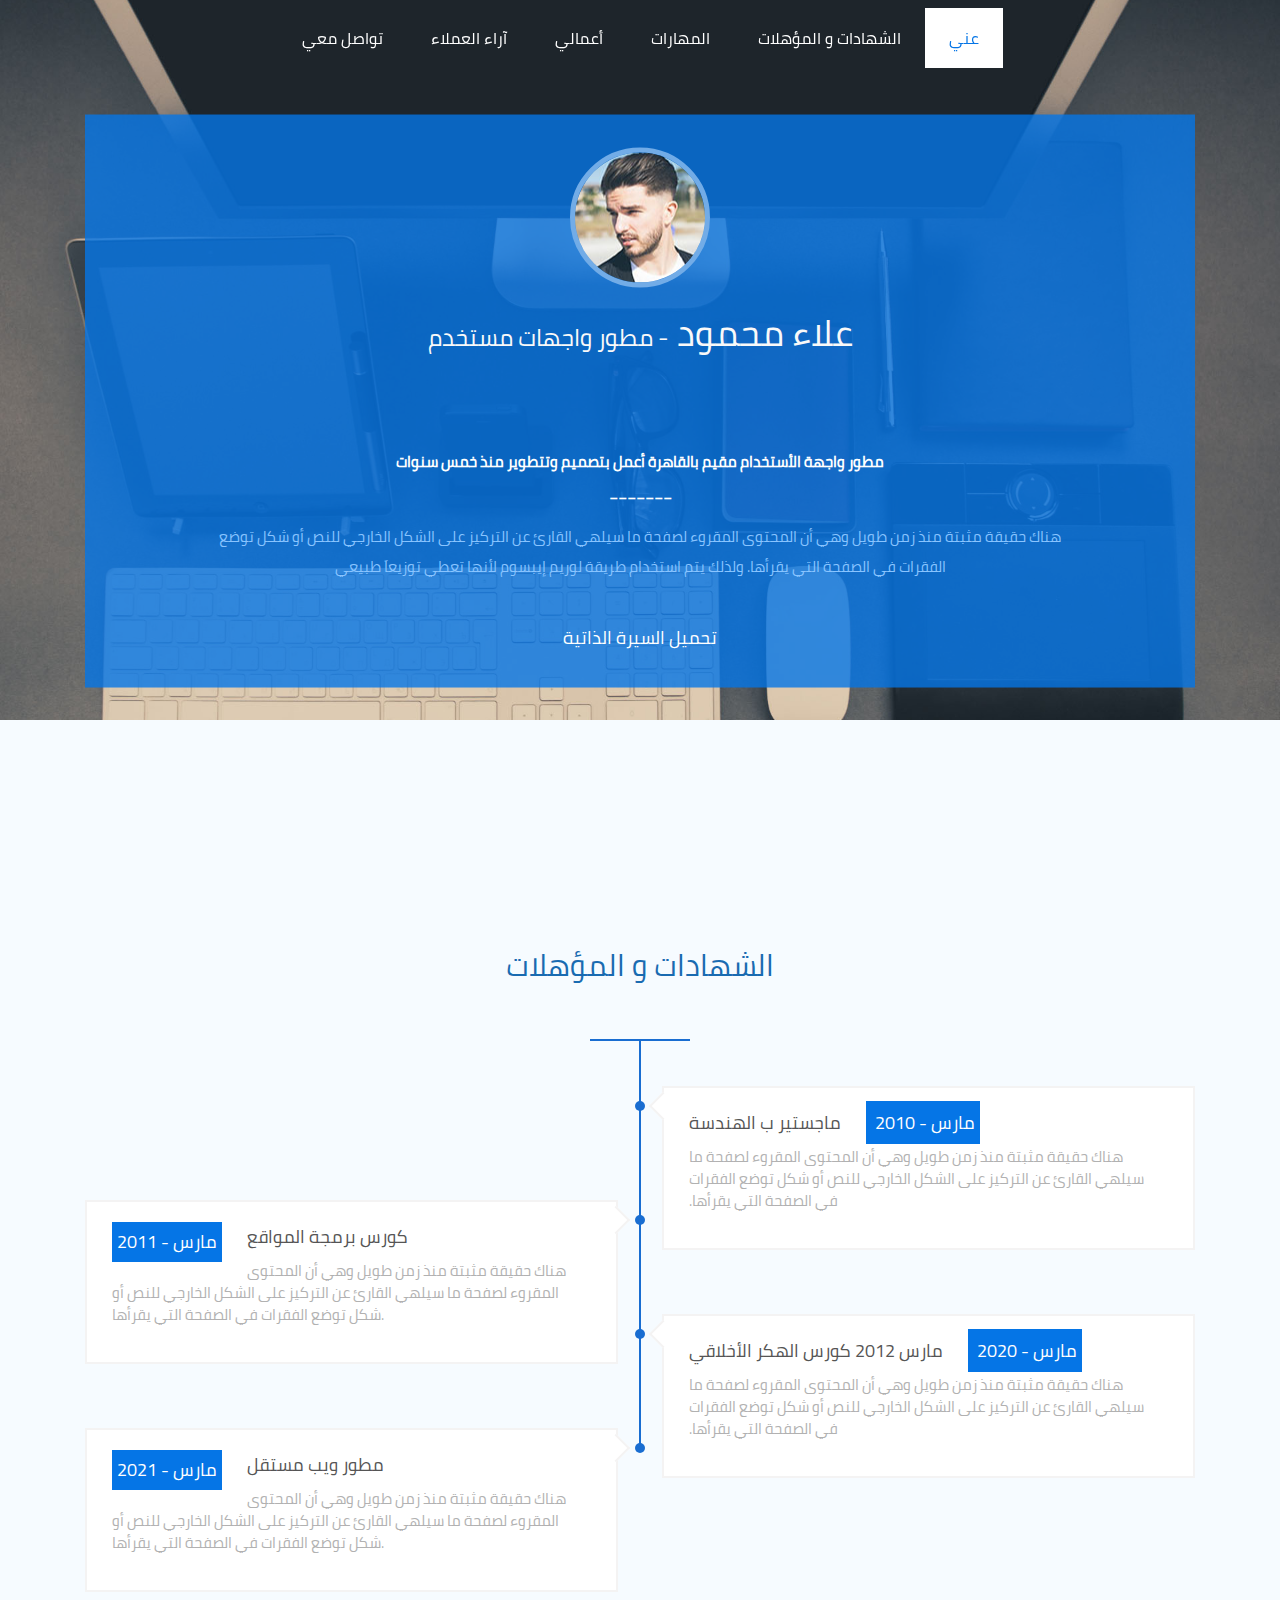
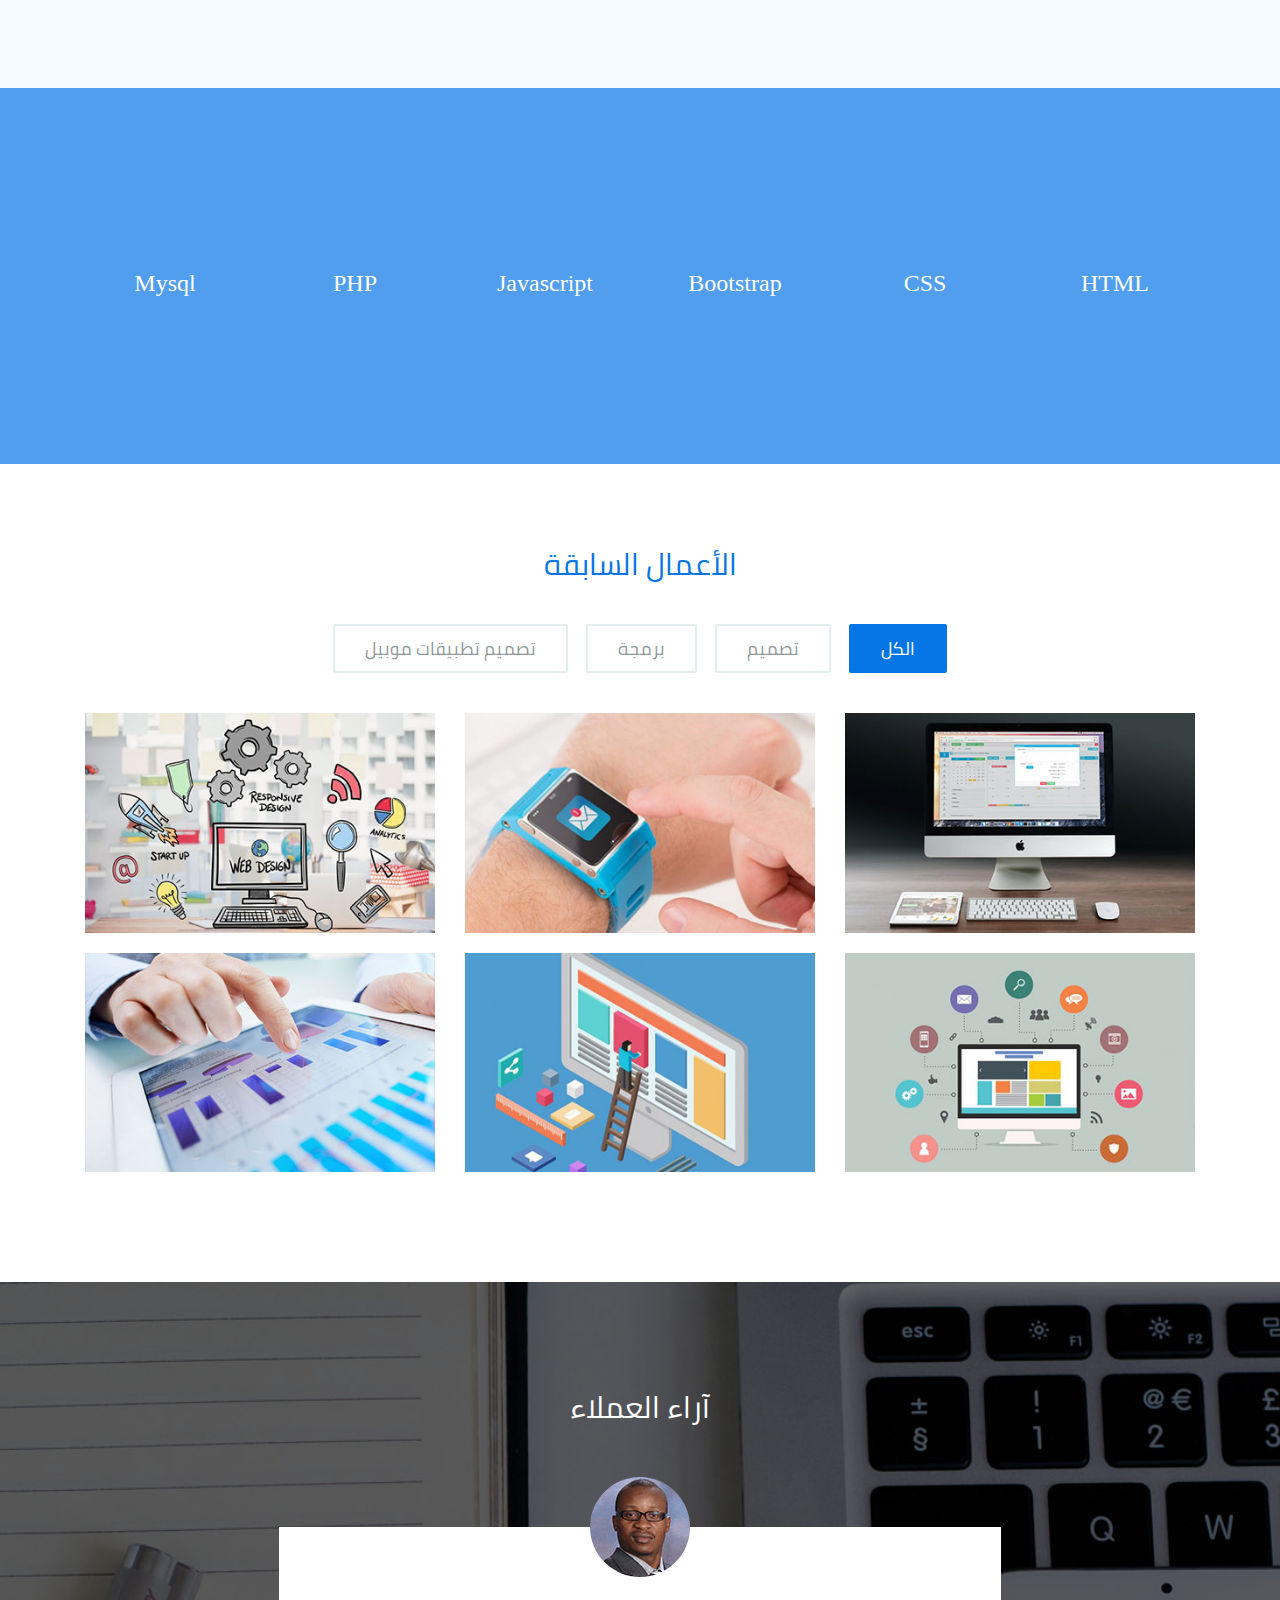
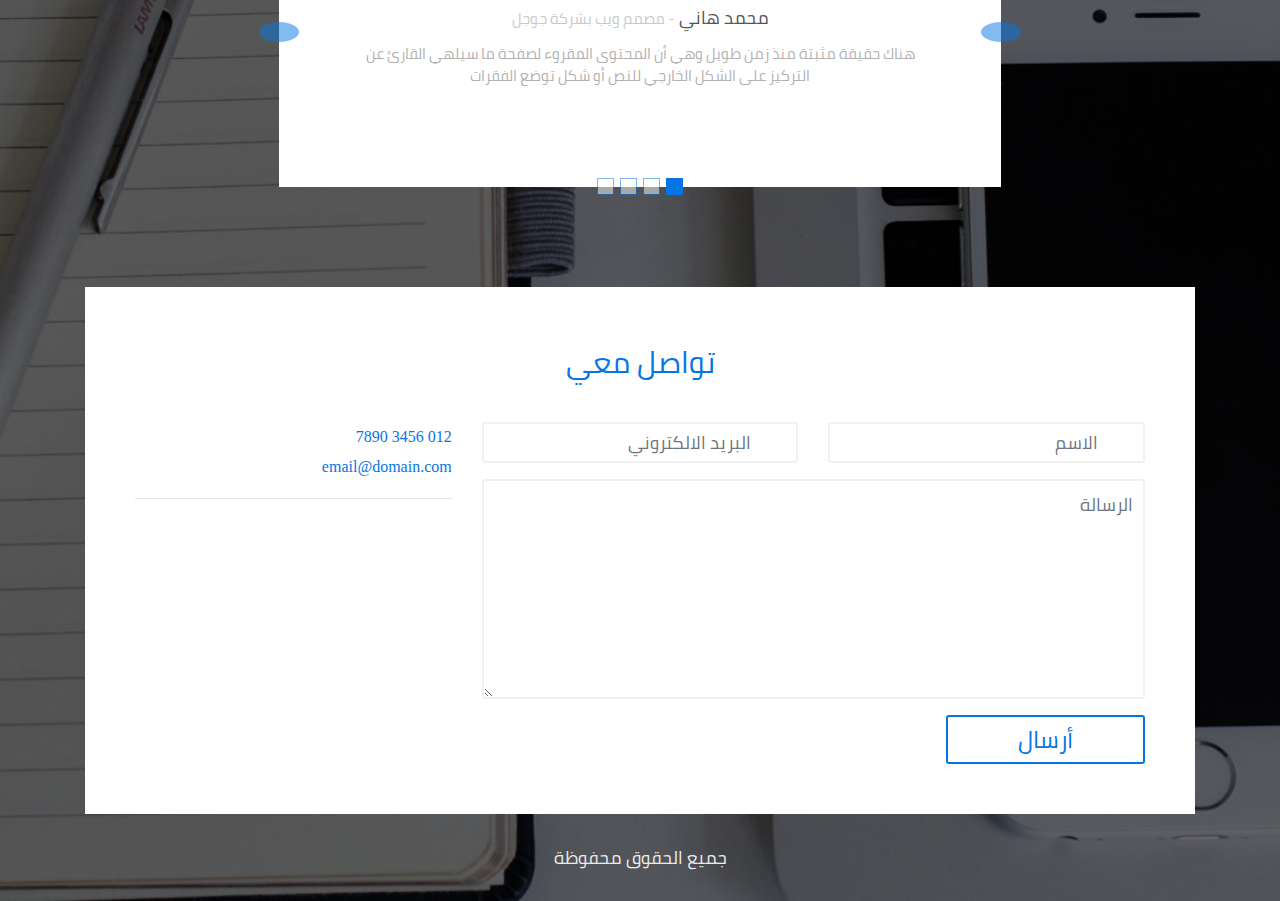
<file: portfolio/index.html>
<!DOCTYPE html>
<html lang="en">

<head>
    <meta charset="UTF-8">
    <meta http-equiv="X-UA-Compatible" content="IE=edge">
    <meta name="viewport" content="width=device-width, initial-scale=1">
    <!-- bootstrap -->
    <link rel="stylesheet" href="css/bootstrap.min.css">
    <!-- fontawesome -->
    <link rel="stylesheet" href="https://cdnjs.cloudflare.com/ajax/libs/font-awesome/5.15.3/css/all.min.css"
        integrity="sha512-iBBXm8fW90+nuLcSKlbmrPcLa0OT92xO1BIsZ+ywDWZCvqsWgccV3gFoRBv0z+8dLJgyAHIhR35VZc2oM/gI1w=="
        crossorigin="anonymous" />
    <!-- my style -->
    <link rel="stylesheet" href="css/style.css">
    <title>Portfolio</title>
</head>

<body data-spy="scroll" data-target=".navbar">

    <!-- start navbar -->
    <nav class="navbar navbar-expand-md fixed-top" id="navbar">
        <div class="container">
            <button class="navbar-toggler navbar-toggler-left" type="button" data-toggle="collapse"
                data-target="#navbarSupportedContent" aria-controls="navbarSupportedContent" aria-expanded="false"
                aria-label="Toggle navigation">
                <span class="navbar-toggler-icon">
                    <i class="fa fa-bars" aria-hidden="true"></i>
                </span>
            </button>
            <div class="collapse navbar-collapse" id="navbarSupportedContent">
                <ul class="navbar-nav p-0 mr-auto ml-auto">
                    <li class="nav-item">
                        <a class="nav-link scroll" href="#header">
                            عني
                        </a>
                    </li>
                    <li class="nav-item">
                        <a class="nav-link scroll" href="#licence">
                            الشهادات و المؤهلات
                        </a>
                    </li>
                    <li class="nav-item">
                        <a class="nav-link scroll" href="#statistics">
                            المهارات
                        </a>
                    </li>
                    <li class="nav-item">
                        <a class="nav-link scroll" href="#gallery">
                            أعمالي
                        </a>
                    </li>
                    <li class="nav-item">
                        <a class="nav-link scroll" href="#testimonials">
                            آراء العملاء
                        </a>
                    </li>
                    <li class="nav-item">
                        <a class="nav-link scroll" href="#contact-info">
                            تواصل معي
                        </a>
                    </li>
                </ul>
            </div>
        </div>
    </nav>

    <!-- start header -->
    <header id="header">
        <div class="container">
            <div class="MainCard text-center">
                <img src="img/profile.jpg" class="rounded-circle" alt="">
                <h1>
                    علاء محمود
                    <span>
                        -
                        مطور واجهات مستخدم
                    </span>
                </h1>
                <!-- socil media icon -->
                <ul class="list-inline">
                    <li class="list-inline-item">
                        <a href="">
                            <i class="fab fa-linkedin"></i>
                        </a>
                    </li>
                    <li class="list-inline-item">
                        <a href="">
                            <i class="fab fa-twitter-square"></i>
                        </a>
                    </li>
                    <li class="list-inline-item">
                        <a href="">
                            <i class="fab fa-pinterest-square"></i>
                        </a>
                    </li>
                    <li class="list-inline-item">
                        <a href="">
                            <i class="fab fa-github-square"></i>
                        </a>
                    </li>
                </ul>
                <!-- End socil media icon -->
                <h2>
                    مطور واجهة الأستخدام مقيم بالقاهرة أعمل بتصميم وتتطوير منذ خمس سنوات
                    <br>
                    _______
                </h2>
                <p>
                    هناك حقيقة مثبتة منذ زمن طويل وهي أن المحتوى المقروء لصفحة ما سيلهي القارئ عن التركيز على الشكل
                    الخارجي للنص أو شكل توضع الفقرات في الصفحة التي يقرأها. ولذلك يتم استخدام طريقة لوريم إيبسوم لأنها
                    تعطي توزيعاَ طبيعي
                </p>
                <a href="files/cv.pdf">
                    <i class="fas fa-download"></i>
                    تحميل السيرة الذاتية
                </a>
            </div>
        </div>
    </header>
    <!-- END header -->




    <!-- start licence -->

    <section id="licence">
        <!-- title -->
        <div class="title text-center">
            <h3>
                <i class="fas fa-graduation-cap"></i>
                الشهادات و المؤهلات
            </h3>
        </div>
        <!-- END title -->
        <div class="container">
            <ul class="timeLine list-unstyled">
                <li>
                    <div class="time-box">
                        <h4>
                            <span class="date">
                                مارس - 2010
                            </span>
                            ماجستير ب الهندسة
                        </h4>
                        <p>
                            هناك حقيقة مثبتة منذ زمن طويل وهي أن المحتوى المقروء لصفحة ما سيلهي القارئ عن التركيز
                            على الشكل الخارجي للنص أو شكل توضع الفقرات في الصفحة التي يقرأها.
                        </p>
                    </div>
                </li>
                <li>
                    <div class="time-box">
                        <h4>
                            <span class="date">
                                مارس - 2011
                            </span>
                            كورس برمجة المواقع
                        </h4>
                        <p>
                            هناك حقيقة مثبتة منذ زمن طويل وهي أن المحتوى المقروء لصفحة ما سيلهي القارئ عن التركيز
                            على الشكل الخارجي للنص أو شكل توضع الفقرات في الصفحة التي يقرأها.
                        </p>
                    </div>
                </li>
                <li>
                    <div class="time-box">
                        <h4>
                            <span class="date">
                                مارس - 2020
                            </span>
                            مارس 2012 كورس الهكر الأخلاقي
                        </h4>
                        <p>
                            هناك حقيقة مثبتة منذ زمن طويل وهي أن المحتوى المقروء لصفحة ما سيلهي القارئ عن التركيز
                            على الشكل الخارجي للنص أو شكل توضع الفقرات في الصفحة التي يقرأها.
                        </p>
                    </div>
                </li>
                <li>
                    <div class="time-box">
                        <h4>
                            <span class="date">
                                مارس - 2021
                            </span>
                            مطور ويب مستقل
                        </h4>
                        <p>
                            هناك حقيقة مثبتة منذ زمن طويل وهي أن المحتوى المقروء لصفحة ما سيلهي القارئ عن التركيز
                            على الشكل الخارجي للنص أو شكل توضع الفقرات في الصفحة التي يقرأها.
                        </p>
                    </div>
                </li>
            </ul>
        </div>
    </section>
    <!-- END licence -->


    <!-- start statistics -->
    <section class="statistics" id="statistics">
        <div class="overlay">
            <div class="container">
                <div class="row">
                    <div class="col-lg col-md-4 col-sm-6">
                        <div class="start text-center">
                            <div class="circle" data-value="0.75">
                                <span></span>
                            </div>
                            <p>
                                HTML
                            </p>
                        </div>
                    </div>
                    <div class="col-lg col-md-4 col-sm-6">
                        <div class="start text-center">
                            <div class="circle" data-value="0.75">
                                <span></span>
                            </div>
                            <p>
                                CSS
                            </p>
                        </div>
                    </div>
                    <div class="col-lg col-md-4 col-sm-6">
                        <div class="start text-center">
                            <div class="circle" data-value="0.75">
                                <span></span>
                            </div>
                            <p>
                                Bootstrap
                            </p>
                        </div>
                    </div>
                    <div class="col-lg col-md-4 col-sm-6">
                        <div class="start text-center">
                            <div class="circle" data-value="0.3">
                                <span></span>
                            </div>
                            <p>
                                Javascript
                            </p>
                        </div>
                    </div>
                    <div class="col-lg col-md-4 col-sm-6">
                        <div class="start text-center">
                            <div class="circle" data-value="0.5">
                                <span></span>
                            </div>
                            <p>
                                PHP
                            </p>
                        </div>
                    </div>
                    <div class="col-lg col-md-4 col-sm-6">
                        <div class="start text-center">
                            <div class="circle" data-value="0.75">
                                <span></span>
                            </div>
                            <p>
                                Mysql
                            </p>
                        </div>
                    </div>
                </div>
            </div>
        </div>
    </section>



    <section class="gallery" id="gallery">
        <div class="text-center title">
            <h2>
                <i class="fa fa-th-large" aria-hidden="true"></i>
                الأعمال السابقة
            </h2>
        </div>
        <div class="container">
            <div class="work-gallery text-center">
                <input type="radio" id="item-type-all" class="item-type-all" name="radio-set-1" checked>
                <label for="item-type-all" class="lablel-type-all">الكل</label>

                <input type="radio" id="item-type-1" name="radio-set-1" class="item-type-1">
                <label for="item-type-1" class="lablel-type-1">تصميم</label>

                <input type="radio" id="item-type-2" name="radio-set-1" class="item-type-2">
                <label for="item-type-2" class="lablel-type-2">برمجة</label>

                <input type="radio" id="item-type-3" name="radio-set-1" class="item-type-3">
                <label for="item-type-3" class="lablel-type-3">تصميم تطبيقات موبيل</label>
                <div class="clear-fix"></div>

                <div class="row items">
                    <div class="col-md-4 col-sm-6 item item-type-1">
                        <img src="img/gallery/1.jpg" alt="" class="img-fluid">
                    </div>
                    <div class="col-md-4 col-sm-6 item item-type-2">
                        <img src="img/gallery/2.jpg" alt="" class="img-fluid">
                    </div>
                    <div class="col-md-4 col-sm-6 item item-type-3">
                        <img src="img/gallery/3.jpg" alt="" class="img-fluid">
                    </div>
                    <div class="col-md-4 col-sm-6 item item-type-2">
                        <img src="img/gallery/4.jpg" alt="" class="img-fluid">
                    </div>
                    <div class="col-md-4 col-sm-6 item item-type-1">
                        <img src="img/gallery/5.jpg" alt="" class="img-fluid">
                    </div>
                    <div class="col-md-4 col-sm-6 item item-type-2">
                        <img src="img/gallery/6.jpg" alt="" class="img-fluid">
                    </div>
                </div>
            </div>
        </div>

    </section>
    <section class="contacts" id="contacts">
        <div class="overlay">
            <div class="container">
                <div class="testimonials" id="testimonials">
                    <div class="title text-center">
                        <h3>
                            آراء العملاء
                        </h3>
                    </div>
                    <div class="slider">
                        <div id="testimonialsSlider" class="carousel slide" data-ride="carousel">
                            <ol class="carousel-indicators">
                                <li data-target="#testimonialsSlider" data-slide-to="0" class="active"></li>
                                <li data-target="#testimonialsSlider" data-slide-to="1"></li>
                                <li data-target="#testimonialsSlider" data-slide-to="2"></li>
                                <li data-target="#testimonialsSlider" data-slide-to="3"></li>
                            </ol>
                            <div class="carousel-inner">
                                <div class="carousel-item active w-100">
                                    <div class="carousel-caption  d-md-block">
                                        <img src="./img/slider/1.jpg" class="d-block rounded-circle" alt="...">
                                        <h5>
                                            محمد هاني
                                            <span>
                                                -
                                                مصمم ويب بشركة جوجل
                                            </span>
                                        </h5>
                                        <p>
                                            هناك حقيقة مثبتة منذ زمن طويل وهي أن المحتوى المقروء لصفحة ما سيلهي القارئ
                                            عن التركيز على الشكل الخارجي للنص أو شكل توضع الفقرات
                                        </p>
                                        <ul class="list-inline">
                                            <li class="list-inline-item">
                                                <a href="">
                                                    <i class="fab fa-linkedin"></i>
                                                </a>
                                            </li>
                                            <li class="list-inline-item">
                                                <a href="">
                                                    <i class="fab fa-github-square"></i>
                                                </a>
                                            </li>
                                        </ul>
                                    </div>
                                </div>
                                <div class="carousel-item">
                                    <div class="carousel-caption  d-md-block">
                                        <img src="./img/slider/2.jpg" class="d-block rounded-circle" alt="...">
                                        <h5>
                                            نهي احمد
                                            <span>
                                                -
                                                مصمم ويب بشركة جوجل
                                            </span>
                                        </h5>
                                        <p>
                                            هناك حقيقة مثبتة منذ زمن طويل وهي أن المحتوى المقروء لصفحة ما سيلهي القارئ
                                            عن التركيز على الشكل الخارجي للنص أو شكل توضع الفقرات
                                        </p>
                                        <ul class="list-inline">
                                            <li class="list-inline-item">
                                                <a href="">
                                                    <i class="fab fa-linkedin"></i>
                                                </a>
                                            </li>
                                            <li class="list-inline-item">
                                                <a href="">
                                                    <i class="fab fa-github-square"></i>
                                                </a>
                                            </li>
                                        </ul>
                                    </div>
                                </div>
                                <div class="carousel-item">
                                    <div class="carousel-caption  d-md-block">
                                        <img src="./img/slider/3.jpg" class="d-block rounded-circle" alt="...">
                                        <h5>
                                            جورج يوسف
                                            <span>
                                                -
                                                مصمم ويب بشركة جوجل
                                            </span>
                                        </h5>
                                        <p>
                                            هناك حقيقة مثبتة منذ زمن طويل وهي أن المحتوى المقروء لصفحة ما سيلهي القارئ
                                            عن التركيز على الشكل الخارجي للنص أو شكل توضع الفقرات
                                        </p>
                                        <ul class="list-inline">
                                            <li class="list-inline-item">
                                                <a href="">
                                                    <i class="fab fa-linkedin"></i>
                                                </a>
                                            </li>
                                            <li class="list-inline-item">
                                                <a href="">
                                                    <i class="fab fa-github-square"></i>
                                                </a>
                                            </li>
                                        </ul>
                                    </div>
                                </div>
                                <div class="carousel-item ">
                                    <div class="carousel-caption  d-md-block">
                                        <img src="./img/slider/4.jpg" class="d-block rounded-circle" alt="...">
                                        <h5>
                                            لارا محسن
                                            <span>
                                                -
                                                مصمم ويب بشركة جوجل
                                            </span>
                                        </h5>
                                        <p>
                                            هناك حقيقة مثبتة منذ زمن طويل وهي أن المحتوى المقروء لصفحة ما سيلهي القارئ
                                            عن التركيز على الشكل الخارجي للنص أو شكل توضع الفقرات
                                        </p>
                                        <ul class="list-inline">
                                            <li class="list-inline-item">
                                                <a href="">
                                                    <i class="fab fa-linkedin"></i>
                                                </a>
                                            </li>
                                            <li class="list-inline-item">
                                                <a href="">
                                                    <i class="fab fa-github-square"></i>
                                                </a>
                                            </li>
                                        </ul>
                                    </div>
                                </div>
                            </div>
                            <a class="carousel-control-prev" href="#testimonialsSlider" role="button" data-slide="prev">
                                <i class="fa fa-angle-left fa-2x" aria-hidden="true"></i>
                            </a>
                            <a class="carousel-control-next" href="#testimonialsSlider" role="button" data-slide="next">
                                <i class="fa fa-angle-right fa-2x" aria-hidden="true"></i>
                            </a>
                        </div>
                    </div>
                </div>
                <div class="contact-us" id="contact-us">
                    <div class="title text-center">
                        <h3>
                            تواصل معي
                        </h3>
                    </div>
                    <div class="row">
                        <div class="col-md-8">
                            <div class="form">
                                <form class="cmxform row" id="commentForm">
                                    <div class="form-group col-sm-6">
                                        <input type="text" name="name" id="cname" class="form-control" required
                                            placeholder="الاسم">
                                    </div>
                                    <div class="form-group col-sm-6">
                                        <input type="email" name="email" id="cemail" class="form-control" required
                                            placeholder="البريد الالكتروني">
                                    </div>
                                    <div class="form-group col-sm-12">
                                        <textarea name="comment" id="ccomment" class="form-control"
                                            placeholder="الرسالة" required cols="30" rows="10"></textarea>
                                    </div>
                                    <button type="submit" name="submit" class="submit From-Submit" value="Submit">
                                        أرسال
                                    </button>
                                </form>
                            </div>
                        </div>
                        <div class="col-md-4">
                            <ul class="list-unstyled contacts-us">
                                <li>
                                    <i class="fa fa-phone" aria-hidden="true"></i>
                                    012 3456 7890
                                </li>
                                <li>
                                    <i class="fas fa-envelope"></i>
                                    email@domain.com
                                </li>
                            </ul>
                            <hr>
                            <ul class="social list-inline">
                                <li class="list-inline-item">
                                    <a href="" class="google">
                                        <i class="fab fa-google-plus-g"></i>
                                    </a>
                                </li>
                                <li class="list-inline-item">
                                    <a href="" class="twitter">
                                        <i class="fab fa-twitter"></i>
                                    </a>
                                </li>
                                <li class="list-inline-item">
                                    <a href="" class="facebook">
                                        <i class="fab fa-facebook-f"></i>
                                    </a>
                                </li>
                            </ul>
                        </div>
                    </div>
                </div>
                <div class="copyright text-center">
                    <p>
                        جميع الحقوق محفوظة
                    </p>
                </div>
            </div>
        </div>
    </section>


</body>

<!-- jquery -->
<script src="js/jquery-3.6.0.min.js"></script>
<!-- bootstrap -->
<script src="js/bootstrap.min.js"></script>
<!-- circle-progress -->
<script src="js/circle-progress.min.js"></script>
<!-- my script -->
<script src="js/js.js"></script>

</html>
</file>
<file: agency/css/style.css>
@font-face {
  font-family: ar-font;
  src: url(../fonts/Cairo-Regular.ttf);
}

body {
  font-family: ar-font;
  direction: rtl !important;
}

/***************************************************
***************************************************
****************************************************
navbar
****************************************************
***************************************************
****************************************************/
nav.navbar {
  text-align: right;
  z-index: 20;
}

nav a img {
  width: 80%;
  -webkit-transition: all 0.5s ease;
  transition: all 0.5s ease;
}

nav.navbar ul.navbar-nav {
  padding-right: 0;
}

nav.navbar ul.navbar-nav li a.nav-link {
  color: #fff;
  font-size: 16px;
  line-height: 40px;
  padding-right: 1.5rem;
  padding-left: 1.5rem;
  -webkit-transition: all 0.5s ease;
  transition: all 0.5s ease;
}

nav.navbar ul.navbar-nav li a.nav-link:hover,
nav.navbar ul.navbar-nav li a.nav-link.active {
  color: #16aeca;
  background-color: #ffffff;
}

nav.navbar .navbar-toggler span {
  color: #fff;
}
.navbar .navbar-toggler {
  outline: none;
}

/***************************************************
navbar noTransparrent
****************************************************/
nav.noTransparrent {
  background-color: #fff;
  border-bottom: 1px solid #eee;
}

nav.noTransparrent a img {
  width: 60%;
}

nav.noTransparrent ul.navbar-nav li a.nav-link {
  color: #16aeca;
}

nav.noTransparrent ul.navbar-nav li a.nav-link:hover,
nav.noTransparrent ul.navbar-nav li a.nav-link.active {
  color: #dae413;
  background-color: #16aeca;
}

nav.noTransparrent .navbar-toggler span {
  color: #16aeca;
}
/***************************************************
***************************************************
****************************************************
carousel
****************************************************
***************************************************
****************************************************/
header {
  background: url(../img/bg.jpg);
  background-position: center center;
  background-size: cover;
  min-height: 100vh;
}

header .overlay {
  background: linear-gradient(
    to right,
    rgba(41, 153, 155, 0.8) 0%,
    rgba(167, 173, 44, 0.8) 100%
  );
  height: 100vh;
}

header .carousel-inner .carousel-item {
  min-height: 100vh;
  opacity: 0;
}
header .carousel-item .carousel-caption {
  margin: 30vh 0;
  opacity: 0;
  transition: all 0.5s ease;
}
header .carousel-item .carousel-caption h5 {
  font-size: 40px;
  line-height: 60px;
  margin-bottom: 30px;
  transform: translateY(-50px);
  transition: all 0.5s ease;
}
header .carousel-item .carousel-caption a {
  font-size: 18px;
  color: #fff;
  display: inline-block;
  border-radius: 30px;
  background-color: #16aeca;
  padding: 0.5rem 2rem;
  line-height: 50px;
  transform: translateY(50px);
  transition: all 0.5s ease;
}
header .carousel-item .carousel-caption a:hover,
header .carousel-item .carousel-caption a:focus {
  text-decoration: none;
  color: #555;
  background-color: #dae413;
}
/***************************************************
carousel-active
****************************************************/
header .carousel-item.active .carousel-caption h5 {
  font-size: 40px;
  line-height: 60px;
  margin-bottom: 30px;
  transform: translateY(0px);
}
header .carousel-item.active .carousel-caption a {
  transform: translateY(0px);
}
header .carousel-inner .carousel-item.active {
  opacity: 1;
}
header .carousel-inner .carousel-item.active .carousel-caption {
  opacity: 1;
}

/***************************************************
***************************************************
****************************************************
services
****************************************************
***************************************************
****************************************************/
section.services {
  padding: 120px 0 60px;
}
section.services .title {
  margin-bottom: 50px;
}

section.services .title h2 {
  font-size: 40px;
  line-height: 60px;
}
section.services .card {
  background-color: #fff;
  margin-bottom: 50px;
  width: 100%;
  height: 250px;
  transition: all 1s ease;
}
section.services .card:hover {
  height: 350px;
}
section.services .card img {
  width: 140px;
  margin: 40px auto 20px;
}
section.services .card-block h4 {
  font-size: 24px;
  line-height: 35px;
  color: #070c0c;
}
section.services .card-block p {
  font-size: 15px;
  line-height: 20px;
  color: #919191;
  opacity: 0;
  transition: all 1s ease;
  width: 90%;
  margin: auto;
}
section.services .card:hover .card-block p {
  opacity: 1;
}

/***************************************************
***************************************************
****************************************************
gallery
****************************************************
***************************************************
****************************************************/
section.gallery .title {
  margin-bottom: 50px;
}
section.gallery .title h2 {
  font-size: 40px;
  line-height: 60px;
}
section.gallery .work-gallery a {
  position: relative;
  display: inline-block;
  cursor: pointer;
}
section.gallery .work-gallery a .hover {
  background-color: rgba(22, 174, 202, 0.9);
  position: absolute;
  top: 5%;
  left: 5%;
  width: 90%;
  height: 90%;
  color: #fff;
  opacity: 0;
  transition: all 1s ease;
}
section.gallery .work-gallery a:hover .hover {
  opacity: 1;
}
section.gallery .work-gallery a .hover i {
  position: absolute;
  top: 50%;
  left: 50%;
  transform: translate(-50%, -50%);
  font-size: 2em;
}
/***************************************************
***************************************************
****************************************************
gallery-overlay
****************************************************
***************************************************
****************************************************/
.overlay-gallery {
  opacity: 0;
  background: rgba(0, 0, 0, 0.9);
  position: fixed;
  right: 0;
  top: 0;
  width: 102%;
  height: 100vh;
  z-index: 30;
  text-align: right;
  overflow: hidden;
  padding: 5% 10%;
  opacity: 0;
  transition: all 1s ease;
  margin-top: -100vh;
}
.overlay-gallery:target {
  opacity: 1;
  bottom: 0px;
  left: 0px;
  padding: 5% 10%;
  margin: 0;
}
.overlay-gallery img {
  width: 100%;
}
.overlay-gallery .gallery-text {
  margin-top: 40px;
}
.overlay-gallery .gallery-text h3 {
  font-size: 36px;
  line-height: 52px;
  color: #16aeca;
  margin-bottom: 30px;
}

.overlay-gallery .gallery-text ul {
  padding-bottom: 20px;
  margin-bottom: 20px;
  border-bottom: 1px solid #555;
  padding-right: 0;
}
.overlay-gallery .gallery-text ul a {
  color: #555;
}

.overlay-gallery .gallery-text p {
  font-size: 24px;
  line-height: 33px;
  margin-bottom: 50px;
  color: #919191;
}

.overlay-gallery .gallery-text a.visit {
  font-size: 20px;
  color: #fff;
  padding: 0 30px;
  background-color: #16aeca;
  border-radius: 25px;
  line-height: 50px;
}
.overlay-gallery .gallery-text a.visit:hover {
  text-decoration: none;
  background-color: #dae413;
}
.overlay-gallery a.close {
  font-size: 60px;
  color: #16aeca;
  position: absolute;
  top: -10%;
  left: -5%;
  font-weight: bold;
}
section.gallery .work-gallery .overlay-gallery:target img,
section.gallery .work-gallery .overlay-gallery:target a.close {
  opacity: 1;
  max-width: 100%;
}

/***************************************************
***************************************************
****************************************************
Statistics
****************************************************
***************************************************
****************************************************/
section.statistics {
  background-image: url(../img/bg2.jpg);
  background-position: center center;
  background-size: cover;
  background-attachment: fixed;
}

section.statistics .overlay {
  background-color: rgba(22, 174, 202, 0.8);
  padding: 100px 0;
}

section.statistics .overlay p {
  font-size: 18px;
  color: #8cecff;
  line-height: 22px;
}
section.statistics .overlay span {
  font-size: 40px;
  line-height: 60px;
  font-weight: bold;
  color: #ddfaff;
}
/***************************************************
***************************************************
****************************************************
Contacts(Company Address)
****************************************************
***************************************************
****************************************************/
section.contacts {
  background-color: #fff;
  padding-top: 100px;
  text-align: right;
}
section.contacts .info h3 {
  font-size: 24px;
  line-height: 50px;
  color: #181c1c;
  font-weight: bold;
}
section.contacts .info ul {
  padding: 0;
}
section.contacts .info li {
  font-size: 18px;
  line-height: 25px;
  color: #16aeca;
  margin-bottom: 15px;
}
section.contacts .info li svg {
  margin-left: 6px;
}
/***************************************************
***************************************************
****************************************************
Contacts(Connect with us)
****************************************************
***************************************************
****************************************************/
section.contacts .form h3 {
  font-size: 24px;
  line-height: 50px;
  color: #181c1c;
  margin: 50px auto 20px;
  font-weight: bold;
}
section.contacts .cmxform {
  width: 60%;
  margin: 0 auto 50px;
}
section.contacts .form input,
section.contacts .form textarea {
  background-color: #f7f7f7;
  border: 2px solid #eee;
  border-radius: 3px;
  color: #5c5c5c;
  line-height: 25px;
  font-family: ar-font;
  font-size: 15px;
}
section.contacts .form button {
  background-color: #16aeca;
  font-family: ar-font;
  font-size: 15px;
  color: #fff;
  line-height: 25px;
  padding: 10px 25px;
  border-radius: 3px;
  border: 0;
  margin-right: 15px;
}
.error {
  color: red;
}

/***************************************************
***************************************************
****************************************************
Top Footer
****************************************************
***************************************************
****************************************************/
footer {
  text-align: right;
}
.top-footer {
  background-color: #171717;
  padding: 75px 0;
  color: #fff;
}
footer h3 {
  font-size: 18px;
  line-height: 45px;
  color: #85ecff;
  margin-bottom: 30px;
  position: relative;
}
footer h3::before {
  content: "";
  position: absolute;
  right: 0;
  bottom: 0;
  width: 35px;
  height: 2px;
  background-color: #5c5c5c;
}

.top-footer p {
  font-size: 15px;
  line-height: 22px;
  color: #919191;
  margin-bottom: 50px;
}

.top-footer ul {
  padding: 0;
}
.top-footer ul.social li {
  width: 35px;
  height: 35px;
  background-color: #333;
  text-align: center;
  line-height: 35px;
  margin-right: 5px;
  transition: all 0.5s ease;
}

.top-footer ul.social li i {
  color: #acacac;
}
.top-footer ul.social li:hover i {
  color: #fff;
}

.top-footer ul.social li.facebook:hover {
  background-color: #4267b2;
}
.top-footer ul.social li.google:hover {
  background-color: #db4a39;
}
.top-footer ul.social li.twitter:hover {
  background-color: #1da1f2;
}
.top-footer ul.social li.pinterest:hover {
  background-color: #e60023;
}
.top-footer ul.social li.Linkedin:hover {
  background-color: #0077b5;
}
/***************************************************

Top Footer(contact-us)

****************************************************/
.top-footer ul.contact-us li {
  margin-bottom: 35px;
  font-size: 18px;
  color: #676767;
}

.top-footer ul.contact-us li:last-of-type {
  margin-bottom: 0;
}

footer .top-footer ul.contact-us li i {
  width: 35px;
  height: 35px;
  line-height: 35px;
  text-align: center;
  border-radius: 2px;
  background-color: #333333;
  color: #acacac;
  margin-left: 20px;
}
/* copyright*/
footer .copyright {
  background-color: #171717;
}
footer .copyright p {
  font-size: 15px;
  line-height: 80px;
  color: #919191;
  margin: 0;
}
/***************************************************
***************************************************
****************************************************
 media
****************************************************
***************************************************
****************************************************/
@media (max-width: 992px) {
  nav.navbar ul.navbar-nav li a.nav-link {
    padding-left: 0.5rem;
    padding-right: 0.5rem;
  }
  header .carousel-item .carousel-caption {
    margin: 25vh 0;
  }
  header .carousel-item.active .carousel-caption h5 {
    font-size: 30px;
    margin-bottom: 15px;
  }
  section.services .card {
    height: 280px;
  }
  section.services .card:hover {
    height: 420px;
  }
  .overlay-gallery .gallery-text h3 {
    font-size: 26px;
    line-height: 40px;
    margin-bottom: 30px;
  }
  .overlay-gallery .gallery-text p {
    font-size: 18px;
    line-height: 30px;
    margin-bottom: 25px;
  }
  .overlay-gallery a.close {
    top: -6%;
    left: -3%;
  }
}
@media (max-width: 768px) {
  .navbar-collapse {
    background-color: #16aeca;
  }
  nav {
    padding: 0 !important;
  }
  nav .container {
    max-width: 200% !important;
  }
  nav a img {
    width: 70%;
  }
  nav.navbar.noTransparrent .navbar-collapse {
    background-color: #ffffff;
  }
  section.services .card:hover {
    height: 320px;
  }
  .overlay-gallery .gallery-text h3 {
    font-size: 18px;
    line-height: 36px;
    margin-bottom: 20px;
  }
  .overlay-gallery .gallery-text p {
    font-size: 15px;
  }
  .overlay-gallery .gallery-text a.visit {
    font-size: 15px;
    line-height: 40px;
  }
  section.contacts .cmxform {
    width: 100%;
  }
}
@media (max-width: 576px) {
  .carousel-control-next,
  .carousel-control-prev {
    display: none;
  }
  .carousel-caption {
    width: 100%;
    right: 0;
  }
  section.gallery .work-gallery .overlay-gallery:target img {
    width: 50%;
  }
  .overlay-gallery a.close {
    top: -93%;
    left: -90%;
  }
  iframe {
    width: 100%;
  }
}
/* @media (min-width: 576px) {
  nav .container {
    max-width: 100%;
  }
} */
@media (max-width: 767px) {
  nav.navbar .container {
    max-width: 100%;
  }
}
</file>
<file: mobile/css/style.css>
@font-face {
  font-family: ar-font;
  src: url(../fonts/Cairo-Regular.ttf);
}

body {
  font-family: ar-font;
  direction: rtl;
  text-align: right;
}

section.banner {
  background-image: url(../img/bg-1.jpg);
  background-size: cover;
  background-position: center center;
  background-attachment: fixed;
  position: relative;
  z-index: -3;
}

section.banner .overlay {
  background: rgba(239, 71, 58, 0.8);
  z-index: -2;
  position: relative;
  padding-top: 90px;
}

section.banner .images {
  position: absolute;
  bottom: -250px;
  right: 0;
  z-index: -1;
}

section.banner .images img {
  max-width: 100%;
}

section.banner .app-icon {
  margin-top: 120px;
  margin-bottom: 50px;
}

section.banner .banner-text h1 {
  margin-bottom: 30px;
  font-size: 30px;
  color: #fff;
}

section.banner .banner-text p {
  color: #fff;
  margin-bottom: 40px;
  font-size: 18px;
  line-height: 32px;
}

section.banner .banner-text button {
  margin: 40px 0;
  background-color: #fafafa;
  line-height: 50px;
}

section.banner .banner-text button:last-child {
  margin-right: 20px;
}

section.banner .banner-text button img {
  width: 50px;
  padding-bottom: 15px;
}

section.banner .banner-text button i {
  font-size: 50px;
}

section.banner .banner-text button p {
  color: #090909;
  font-size: 14px;
  font-family: ar-font;
  line-height: 25px;
  display: inline-block;
}

section.banner .banner-text button p span {
  font-size: 18px;
  display: block;
}

/***********************************************
************************************************
************************************************
feature
************************************************
************************************************
************************************************/
section.feature {
  background-color: #fff;
  padding: 80px 0;
}

section.feature .features {
  margin-top: 90px;
}

section.feature .features .media {
  margin-bottom: 70px;
}

section.feature .features .media h5 {
  font-size: 24px;
  color: #080808;
  margin-bottom: 12px;
  display: block;
}

section.feature .features .media p {
  font-size: 15px;
  color: #757474;
  line-height: 20px;
}

section.feature .features .media i {
  width: 70px;
  height: 70px;
  color: #fff;
  background-color: #ef473a;
  line-height: 70px;
  border-radius: 2px;
  text-align: center;
}

section.feature .mobile-img img {
  width: 80%;
  margin: 0 auto;
  display: block;
}

/***********************************************
************************************************
************************************************
option
************************************************
************************************************
************************************************/

section.option {
  padding: 120px 0 0;
  background-color: #f8f8f8;
  z-index: -2;
  position: relative;
}

section.option .images {
  position: absolute;
  bottom: -150px;
  z-index: -1;
}

section.option .options {
  margin-top: 40px;
  margin-right: 40px;
}

section.option .options .media {
  margin-bottom: 60px;
}

section.option .options .media h5 {
  font-size: 24px;
  line-height: 40px;
  color: #141414;
}

section.option .options .media p {
  font-size: 15px;
  color: #757474;
  line-height: 20px;
}

/***********************************************
************************************************
************************************************
slider
************************************************
************************************************
************************************************/
section.slider {
  background-color: #fff;
  padding: 80px 0;
}

section.slider .title {
  margin-bottom: 60px;
}

section.slider .title h3 {
  color: #000;
  font-size: 36px;
}

section.slider .carousel-inner {
  width: 60%;
  margin: 0 auto;
}

section.slider .carousel-indicators {
  bottom: -60px;
  padding: 0;
}

section.slider .carousel-indicators li {
  width: 20px;
  height: 20px;
  border-radius: 50%;
  border: 1px solid #ef473a;
}

section.slider .carousel-indicators li.active {
  background-color: #ef473a;
}

section.slider .carousel-control-prev,
section.slider .carousel-control-next {
  width: 70px;
  height: 70px;
  border: 1px solid #ef473a;
  color: #ef473a;
  border-radius: 50%;
  opacity: 1;
  margin-top: 100px;
}

/***********************************************
************************************************
************************************************
overlay
************************************************
************************************************
************************************************/
section.faq {
  background-image: url(../img/bg-2.jpg);
  background-size: cover;
  background-position: center center;
  background-attachment: fixed;
  text-align: right;
}

section.faq .overlay {
  background-color: rgba(0, 0, 0, 0.6);
  padding: 120px 0 80px;
}

section.faq .title {
  margin-bottom: 60px;
}

section.faq .title h3 {
  font-size: 30px;
  color: #fff;
}
section.faq .card {
  background-color: rgba(255, 255, 255, 0.2);
  border: 0px;
  border-radius: 0px;
  margin-bottom: 25px;
  text-align: right;
}

section.faq .card .card-header {
  border-bottom: 0px;
  background-color: transparent;
}
section.faq .card .card-header h2 button {
  font-size: 18px;
  color: #fff;
  display: block;
  text-align: right !important;
  position: relative;
  box-shadow: none;
  text-decoration: none;
}

section.faq .card .card-header h2 button i {
  position: absolute;
  top: 2px;
  left: 5px;
}

section.faq .card .card-header h2 button[aria-expanded="false"] i::before {
  content: "\f107";
}
section.faq .card .card-body {
  font-size: 15px;
  color: #c9c9c9;
  line-height: 20px;
  padding: 0 1.25rem 1.25rem;
}
/***********************************************
************************************************
************************************************
footer
************************************************
************************************************
************************************************/
footer {
  background-color: #232323;
}

footer .title {
  margin-bottom: 35px;
  border-bottom: 2px solid #272424;
  position: relative;
}

footer .title::after {
  content: "";
  width: 90px;
  height: 2px;
  background-color: #ef473a;
  position: absolute;
  bottom: -2px;
  right: 0;
  display: inline-block;
}

footer .title h3 {
  color: #f4f8fb;
  font-size: 24px;
  line-height: 80px;
}

footer .content p {
  font-size: 18px;
  color: #757474;
  line-height: 30px;
}

footer .content ul.social-links {
  padding: 0;
  margin-top: 95px;
  text-align: center;
}

footer .content ul.social-links li {
  margin-right: 8px;
}

footer .content ul.social-links li a {
  width: 50px;
  height: 50px;
  display: block;
  border-radius: 50%;
  background-color: #353638;
  color: #fff;
  text-align: center;
  line-height: 50px;
  transition: all 0.5s ease;
}

footer .content ul.social-links li.facebook:hover a {
  background-color: #4267b2;
}

footer .content ul.social-links li.twitter:hover a {
  background-color: #1da1f2;
}

footer .content ul.social-links li.pinterest:hover a {
  background-color: #e60023;
}

footer .content ul.social-links li.whatsapp:hover a {
  background-color: #4fce5d;
}

/***********************************************
footer(twittes)
************************************************/

footer .content ul.twittes {
  padding: 0;
}

footer .content ul.twittes li {
  font-size: 15px;
  color: #757474;
  line-height: 24px;
  padding-bottom: 20px;
  margin-bottom: 20px;
  border-bottom: 2px solid #2a2929;
  padding-right: 5px;
}

footer .content ul.twittes li:last-of-type {
  border-bottom: 0;
  margin-bottom: 0;
}

footer .content ul.twittes li i {
  color: #ef473a;
}

/***********************************************
footer(email)
************************************************/

footer .content form input {
  font-size: 14px;
  color: #c6c6c6;
  background-color: #2c2b2b;
  line-height: 25px;
  font-family: ar-font;
  border-radius: 0;
  border-color: transparent;
  margin-bottom: 15px;
}

footer .content form button {
  font-size: 14px;
  color: #fff;
  font-family: ar-font;
  background-color: #ef473a;
  border: 0;
  border-radius: 0;
  line-height: 25px;
}
.error {
  color: red;
}
/***********************************************
footer(copyright)
************************************************/

footer .copyright {
  border-top: 2px solid #262626;
}
footer .copyright p {
  font-size: 15px;
  line-height: 70px;
  color: #565656;
  text-align: center;
  padding: 0;
  margin: 0;
}
/***********************************************
************************************************
************************************************
media
************************************************
************************************************
************************************************/
@media (max-width: 992px) {
  section.feature {
    padding: 80px 0 0;
  }

  section.feature .features .media {
    margin-bottom: 35px;
  }

  section.feature .features .media i {
    width: 50px;
    height: 50px;
    line-height: 50px;
  }

  section.feature .features {
    margin-top: -20px;
  }

  section.option {
    padding: 60px 0 0;
  }

  section.option .options .media {
    margin-bottom: 30px;
  }

  section.option .images {
    bottom: -80px;
    right: -80px;
  }

  section.option .images img {
    width: 110%;
  }
  footer .content ul.social-links li a {
    height: 40px;
    width: 40px;
    line-height: 40px;
  }
}
@media (max-width: 767px) and (min-width: 576px) {
  section.banner .overlay {
    padding-top: 0;
  }

  section.banner .images {
    bottom: -500px;
    right: 20%;
  }

  section.banner .app-icon img {
    margin-top: 0;
    margin-bottom: 30px;
  }

  section.banner .banner-text {
    margin-bottom: 350px;
  }

  section.banner .banner-text button {
    padding: 0.5rem -1rem;
    line-height: 40px;
  }

  section.banner .banner-text button img {
    width: 40px;
  }

  section.banner .banner-text button i {
    font-size: 40px;
  }

  section.feature .mobile-img img {
    margin-bottom: 20px;
  }
  section.option .images {
    bottom: -400px;
    right: 0;
  }

  section.option .options {
    margin-bottom: 300px;
  }

  footer .content ul.social-links li a {
    height: 50px;
    width: 50px;
    line-height: 50px;
  }
}

@media (max-width: 575px) {
  section.banner .images {
    bottom: -500px;
    right: 25%;
    left: 5%;
  }

  section.banner .app-icon img {
    margin: 0 auto 30px;
    display: block;
  }

  section.banner .banner-text {
    margin-bottom: 350px;
    text-align: center;
  }

  section.banner .banner-text button {
    padding: 0.5rem 1rem;
    line-height: 40px;
  }

  section.banner .banner-text button img {
    width: 40px;
  }

  section.banner .banner-text button i {
    font-size: 40px;
  }

  section.option .images {
    bottom: -400px;
  }

  section.option .options {
    margin-bottom: 300px;
  }
  section.feature .mobile-img img {
    margin-bottom: 20px;
  }
  section.option .images {
    bottom: -400px;
    right: 0;
  }

  section.slider .carousel-indicators {
    display: none;
  }
  section.slider .carousel-inner {
    width: 80%;
  }
  section.slider .carousel-control-next,
  section.slider .carousel-control-prev {
    display: none;
  }
  footer .content ul.social-links li a {
    height: 50px;
    width: 50px;
    line-height: 50px;
  }
}
@media (max-width: 395px) {
  section.banner .banner-text button {
    margin-right: 10px !important;
    display: inline-block;
    margin: 20px 0;
  }
  section.slider .carousel-inner {
    width: 90%;
  }
}
@media (max-width: 320px) {
  section.banner .images {
    bottom: -350px;
    right: 20%;
  }
  section.option .options .media h5 {
    font-size: 20px;
    line-height: 30px;
  }
  section.option .images {
    bottom: -200px;
  }
}
</file>
<file: portfolio/css/style.css>
@font-face {
  src: url(../fonts/Cairo-Regular.ttf);
  font-family: ar-font;
}

body {
  font-family: ar-font;
  direction: rtl;
}

/******************************************************
*****************************************************
*******************************************************
navbar
******************************************************
*****************************************************
*******************************************************/
nav.navbar {
  transition: all 1s ease;
}

nav.navbar ul li a {
  color: #fff;
  font-size: 16px;
  padding: 0 1.5rem !important;
  line-height: 60px;
  transition: all 0.5s ease;
}

nav.navbar ul li a:hover,
nav.navbar ul li a.active {
  background-color: #fff;
  color: #0575e6;
}

/******************************************************
*****************************************************
*******************************************************
navbar(noTransparrent)
******************************************************
*****************************************************
*******************************************************/
nav.noTransparrent {
  background-color: #fff;
  border-bottom: 1px solid #eee;
}

nav.noTransparrent ul li a {
  color: #0575e6;
}

nav.noTransparrent ul li a:hover,
nav.noTransparrent ul li a.active {
  background-color: #0575e6;
  color: #fff;
}

nav.navbar.noTransparrent button.navbar-toggler {
  margin: 15px auto;
}

nav.navbar.noTransparrent button.navbar-toggler span {
  color: #0575e6;
}

/******************************************************
*****************************************************
*******************************************************
header
******************************************************
*****************************************************
*******************************************************/
header {
  background-image: url(../img/bg.jpg);
  background-position: center center;
  background-size: cover;
  min-height: 80vh;
}

header .MainCard {
  background-color: rgba(5, 117, 230, 0.8);
  color: #fff;
  transform: translateY(20%);
  padding: 3% 10%;
}

header .MainCard img {
  border: 5px solid #72ace7;
  margin-bottom: 20px;
}

header .MainCard h1 {
  font-size: 36px;
  color: #f9f9f9;
  line-height: 50px;
  margin-bottom: 20px;
}

header .MainCard h1 span {
  font-size: 24px;
}

header .MainCard ul {
  padding: 0;
  margin-bottom: 40px;
}

header .MainCard ul li {
  margin-right: 10px;
}

header .MainCard ul li a i {
  font-size: 24px;
  color: #021b79;
}

header .MainCard h2 {
  font-size: 15px;
  line-height: 30px;
  margin-bottom: 15px;
  font-weight: bold;
}

header .MainCard p {
  font-size: 15px;
  line-height: 30px;
  margin-bottom: 40px;
  color: #89c4ff;
}

header .MainCard > a {
  color: #fff;
  font-size: 18px;
  line-height: 32px;
  margin-bottom: 40px;
}

/******************************************************
*****************************************************
*******************************************************
licence
******************************************************
*****************************************************
*******************************************************/

section#licence {
  padding: 220px 0 80px;
  background-color: #f6fbff;
}

section#licence .title {
  padding-bottom: 43px;
  position: relative;
}

/* Bottom title bar */
section#licence .title::before {
  content: "";
  position: absolute;
  width: 100px;
  height: 2px;
  background-color: #196dd1;
  bottom: 0;
  right: 50%;
  transform: translateX(50%);
}

section#licence .title h3 {
  font-size: 30px;
  line-height: 50px;
  color: #196bb1;
}

section#licence .title h3 i {
  display: block;
}

section#licence .timeLine {
  padding: 0;
  padding-top: 45px;
  position: relative;
}

/* time line bar */
section#licence .timeLine::before {
  content: "";
  width: 2px;
  height: 74%;
  position: absolute;
  top: 0;
  bottom: 0;
  right: 50%;
  margin-right: -1px;
  background-color: #196dd1;
}

section#licence .timeLine li {
  position: relative;
}

/* Slide slides except for the first */
section#licence .timeLine li:not(:first-of-type) {
  margin-top: -50px;
}

/* Flip the Slide to the left */
section#licence .timeLine li:nth-of-type(even) {
  direction: ltr;
  text-align: left;
}

/* time bar point */
section#licence .timeLine li::before {
  content: "";
  width: 10px;
  height: 10px;
  border-radius: 50%;
  background-color: #196dd1;
  position: absolute;
  top: 9%;
  right: 50%;
  margin-right: -5px;
}

section#licence .timeLine .time-box {
  background-color: #fff;
  border: 2px solid #f4f3f3;
  padding: 20px 25px;
  max-width: 48%;
  position: relative;
}

/* slide arrow */
section#licence .timeLine .time-box::after {
  width: 20px;
  height: 20px;
  background-color: #fff;
  content: "";
  border: 2px solid #f4f3f3;
  position: absolute;
  top: 5%;
  left: -11px;
  transform: rotate(45deg);
  border-top: none;
  border-right: none;
}

/* Move slide arrow */
section#licence .timeLine li:nth-of-type(even) .time-box::after {
  left: auto;
  right: -10px;
  border: none;
  border-top: 2px solid #f4f3f3;
  border-right: 2px solid #f4f3f3;
}

section#licence .timeLine .time-box h4 {
  font-size: 18px;
  line-height: 30px;
  color: #555;
}

section#licence .timeLine .time-box h4 span {
  background-color: #0575e6;
  color: #fff;
  padding: 5px;
  margin-left: 25px;
}

section#licence .timeLine li:nth-of-type(even) span {
  margin-left: 0;
  margin-right: 25px;
  float: left;
}

section#licence .timeLine .time-box p {
  font-size: 15px;
  line-height: 22px;
  color: #b1b1b1;
}

/******************************************************
*****************************************************
*******************************************************
statistics
******************************************************
*****************************************************
*******************************************************/
section.statistics {
  background-image: url(../img/bg2.jpg);
  background-position: center center;
  background-size: cover;
  background-attachment: fixed;
}

section.statistics .overlay {
  background-color: rgba(5, 117, 230, 0.7);
  padding: 150px 0;
}

section.statistics .overlay p {
  font-size: 24px;
  line-height: 30px;
  color: #fff;
  margin-top: 30px;
  font-family: "open Sans";
}

section.statistics .start canvas {
  background-color: #eef6ff;
  padding: 8px;
  border-radius: 50%;
}

section.statistics .start .circle {
  position: relative;
}

section.statistics .start .circle span {
  font-size: 24px;
  font-weight: bold;
  color: #0575e6;
  position: absolute;
  top: 15%;
  right: 50%;
  transform: translate(50%, 50%);
}

/******************************************************
*****************************************************
*******************************************************
GALLERY
******************************************************
*****************************************************
*******************************************************/
section.gallery {
  padding: 75px 0 90px;
}

section.gallery .title {
  margin-bottom: 35px;
}

section.gallery .title h2 {
  font-size: 30px;
  line-height: 50px;
  color: #0575e6;
}

section.gallery .title i {
  display: block;
}

section.gallery .work-gallery input {
  display: none;
}

section.gallery .work-gallery label {
  font-size: 18px;
  color: #8f9899;
  line-height: 35px;
  cursor: pointer;
  padding: 5px 30px;
  background-color: #fff;
  border-radius: 2px;
  border: 2px solid #e4eeee;
  margin: 0 7px 40px;
  transition: all 0.5s ease;
}

section.gallery .work-gallery label:hover {
  color: #fff;
  background-color: #0575e6;
  border-color: #0575e6;
}

section.gallery .work-gallery input.item-type-1:checked ~ label.lablel-type-1,
section.gallery .work-gallery input.item-type-2:checked ~ label.lablel-type-2,
section.gallery .work-gallery input.item-type-3:checked ~ label.lablel-type-3,
section.gallery
  .work-gallery
  input.item-type-all:checked
  ~ label.lablel-type-all {
  color: #fff;
  background-color: #0575e6;
  border-color: #0575e6;
}

section.gallery .work-gallery input.item-type-1:checked ~ .items .item-type-1,
section.gallery .work-gallery input.item-type-2:checked ~ .items .item-type-2,
section.gallery .work-gallery input.item-type-3:checked ~ .items .item-type-3 {
  transform: scale(1.08);
  opacity: 1;
}

section.gallery
  .work-gallery
  input.item-type-1:checked
  ~ .items
  .item:not(.item-type-1),
section.gallery
  .work-gallery
  input.item-type-2:checked
  ~ .items
  .item:not(.item-type-2),
section.gallery
  .work-gallery
  input.item-type-3:checked
  ~ .items
  .item:not(.item-type-3) {
  transform: scale(0.8);
  opacity: 0.5;
}

section.gallery .work-gallery .item {
  transition: all 1s ease;
  margin-bottom: 20px;
}

/******************************************************
*****************************************************
*******************************************************
contacts(testimonials)
******************************************************
*****************************************************
*******************************************************/
section.contacts {
  background-image: url(../img/bg3.jpg);
  background-position: center center;
  background-size: cover;
}

section.contacts .overlay {
  background-color: rgba(0, 0, 0, 0.6);
  padding-top: 100px;
  z-index: -20;
}

section.contacts .overlay h3 {
  font-size: 30px;
  color: #fff;
  line-height: 50px;
  margin-bottom: 25px;
}

section.contacts .slider {
  width: 65%;
  margin: 0 auto 80px;
}

section.contacts .slider .carousel {
  min-height: 250px;
  color: #b1b1b1 !important;
}

section.contacts .carousel .carousel-item {
  min-height: 350px;
  z-index: 0;
}

section.contacts .carousel .carousel-caption {
  background-color: #fff;
  width: 100%;
  padding: 80px 70px 35px;
  left: 0;
  right: 0;
}

section.contacts .carousel .carousel-caption img {
  position: absolute;
  top: 0;
  right: 50%;
  transform: translate(50%, -50%);
}

section.contacts .carousel .carousel-caption h5 {
  font-size: 18px;
  color: #555;
  margin-bottom: 15px;
}

section.contacts .carousel .carousel-caption h5 span {
  font-size: 15px;
  color: #c9c9c9;
}

section.contacts .carousel .carousel-caption p {
  margin-bottom: 25px;
  font-size: 15px;
  line-height: 22px;
  color: #b1b1b1;
}

section.contacts .carousel .carousel-caption ul {
  padding-right: 0;
}

section.contacts .carousel .carousel-caption ul li {
  margin-right: 5px;
}

section.contacts .carousel .carousel-caption li a {
  font-size: 24px;
  color: #b2d8fe;
}

section.contacts .carousel .carousel-indicators li {
  max-width: 15px;
  height: 15px;
  background-color: #fff;
  border: 1px solid #0575e6;
}

section.contacts .carousel .carousel-indicators li.active {
  background-color: #0575e6;
}
section.contacts .carousel .carousel-indicators {
  padding-right: 0;
  margin: 0;
  bottom: 12px;
}

section.contacts .carousel .carousel-control-prev,
section.contacts .carousel .carousel-control-next {
  top: 50%;
  bottom: auto;
  width: auto;
  transform: translate(50%, -50%);
}

section.contacts .carousel .carousel-control-prev i,
section.contacts .carousel .carousel-control-next i {
  padding: 10px 20px;
  background-color: #0575e6;
  border-radius: 50%;
  z-index: 10;
}

section.contacts .carousel .carousel-control-prev {
  transform: translate(-50%, -50%);
}

/******************************************************
*****************************************************
*******************************************************
contacts(contact-us)
******************************************************
*****************************************************
*******************************************************/
section.contacts .contact-us {
  background-color: #fff;
  padding: 50px;
}

section.contacts .contact-us .title h3 {
  font-size: 30px;
  color: #0575e6;
  margin-bottom: 35px;
  line-height: 50px;
}

section.contacts .contact-us input,
section.contacts .contact-us textarea {
  color: #c2c2c2;
  padding-right: 45px;
  border: 2px solid #f1f1f1;
  font-family: ar-font;
  font-size: 18px;
  border-radius: 3px;
  line-height: 35px;
}
section.contacts .contact-us textarea {
  min-height: 220px;
  max-height: 220px;
  padding-right: 10px;
}

section.contacts .contact-us .form-group::before {
  font-family: "Font Awesome 5 Free";
  position: absolute;
  top: 10px;
  right: 25px;
  font-size: 18px;
  line-height: 25px;
  color: #0575e6;
  display: inline-block;
}
section.contacts .contact-us .form-group:first-of-type::before {
  content: "\f007";
  font-weight: 400;
}

section.contacts .contact-us .form-group:nth-of-type(2):before {
  content: "\f0e0";
}

section.contacts .contact-us .form form button {
  font-family: ar-font;
  font-size: 24px;
  color: #0575e6;
  line-height: 25px;
  background-color: #ffffff;
  padding: 10px 70px;
  border: 2px solid #0575e6;
  border-radius: 3px;
  margin-right: 15px;
  transition: all 0.5s ease;
}
section.contacts .contact-us .form form button:hover {
  color: #fff;
  background-color: #0575e6;
}
section.contacts ul.contacts-us {
  padding: 0;
}
section.contacts ul.contacts-us li {
  font-family: "open Sans";
  font-size: 16px;
  line-height: 30px;
  color: #0575e6;
  text-align: right;
}
section.contacts ul.social {
  padding: 0;
  text-align: right;
}
section.contacts ul.social li {
  margin-right: 10px;
}

section.contacts ul.social li i {
  background-color: #9bc8f5;
  color: #fff;
  font-size: 18px;
  width: 50px;
  height: 50px;
  line-height: 50px;
  text-align: center;
  border-radius: 50%;
  transition: all 0.3s ease;
}

section.contacts ul.social li:hover a.google i {
  background-color: #db4437;
}

section.contacts ul.social li:hover a.twitter i {
  background-color: #1da1f2;
}

section.contacts ul.social li:hover a.facebook i {
  background-color: #4267b2;
}
/******************************************************
*****************************************************
*******************************************************
contacts(copyRight)
******************************************************
*****************************************************
*******************************************************/
section.contacts .copyright p {
  margin: 0;
  padding: 0;
  padding: 30px 0;
  font-size: 18px;
  color: #ececec;
}

/******************************************************
*****************************************************
*******************************************************
media
******************************************************
*****************************************************
*******************************************************/
@media (max-width: 990px) {
  section.contacts .slider {
    width: 100%;
  }
  nav.navbar ul li a {
    padding: 0 1rem !important;
  }
  section.contacts .contact-us input {
    padding-right: 35px;
  }
  section.contacts ul.social li {
    margin-right: 5px;
  }
}
@media (max-width: 767px) {
  .navbar-toggler-icon {
    color: #fff !important;
  }
  .container {
    max-width: 600px !important;
  }

  section#licence .timeLine .time-box {
    max-width: 100%;
  }

  section#licence .timeLine li:not(:first-of-type) {
    margin-top: 20px;
  }

  section#licence .timeLine .time-box::after {
    display: none;
  }

  section#licence .timeLine::before {
    height: 90%;
  }

  section.contacts .carousel .carousel-item {
    min-height: 365px;
  }

  section.contacts ul.contacts-us li {
    text-align: center;
  }
  section.contacts ul.social {
    text-align: center;
  }
  section.contacts .contact-us .form form button {
    margin-right: 29%;
    margin-bottom: 20px;
  }
}
@media (max-width: 635px) {
  .carousel-control-next,
  .carousel-control-prev,
  .carousel-indicators {
    display: none;
  }
}
@media (max-width: 488px) {
  section.contacts .carousel .carousel-item {
    min-height: 430px;
  }

  section.contacts .contact-us .form form button {
    margin-right: 20%;
  }
}
@media (max-width: 425px) {
  section.gallery .work-gallery input.item-type-1:checked ~ .items .item-type-1,
  section.gallery .work-gallery input.item-type-2:checked ~ .items .item-type-2,
  section.gallery
    .work-gallery
    input.item-type-3:checked
    ~ .items
    .item-type-3 {
    transform: scale(1) !important;
  }
}
@media (max-width: 320px) {
  section.contacts .carousel .carousel-item {
    min-height: 490px;
  }

  section.contacts .contact-us .form form button {
    margin-right: 5%;
  }
}
</file>
